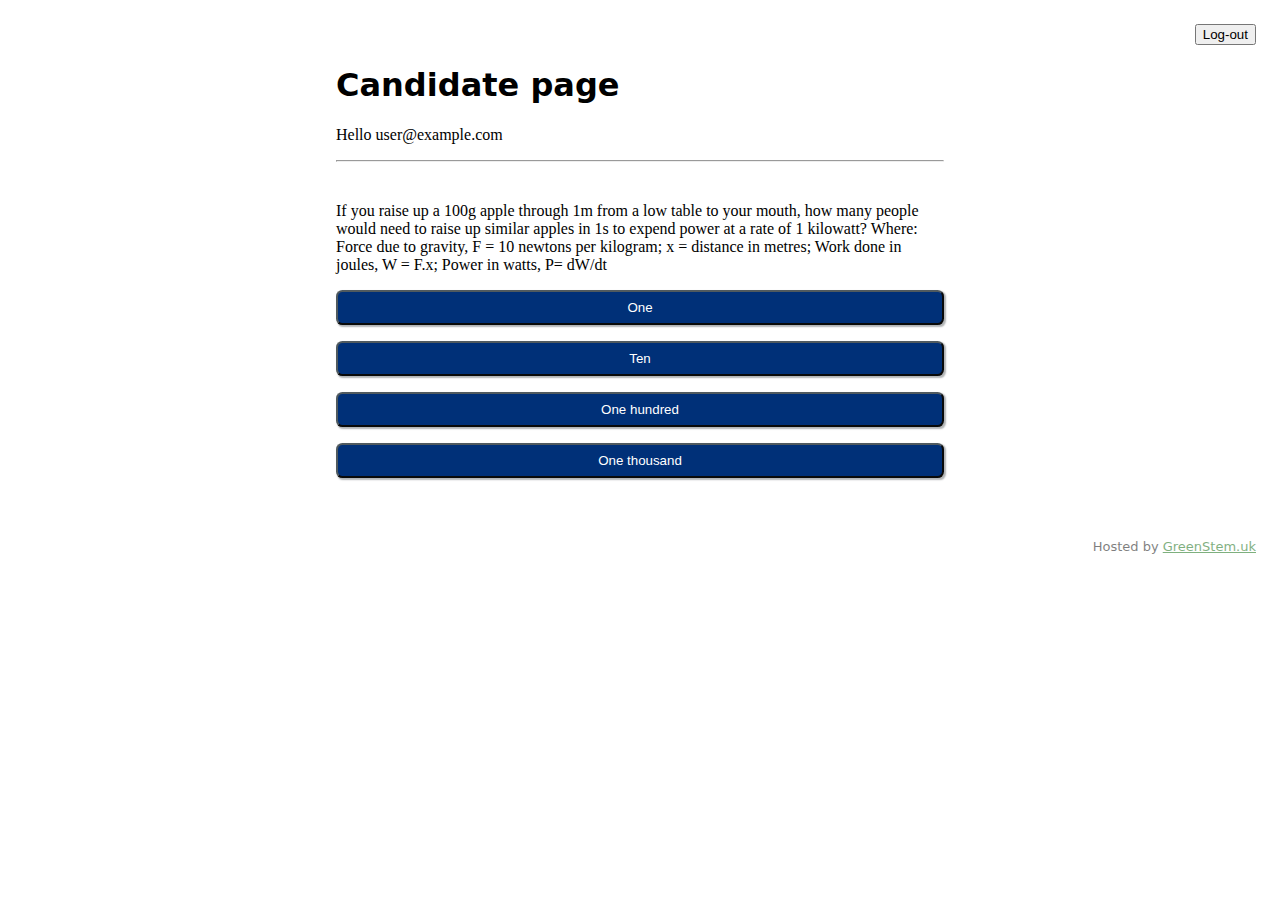
<file: public/2023/index.html>
<!DOCTYPE html>
<html lang="en-GB">

<head>
  <link rel="stylesheet" href="./style2023-06-01.css" />

  <meta http-equiv="content-type" content="text/html; charset=UTF-8" />
  <link rel="icon" type="image/svg+xml" href="./favicon.svg" />
  <meta name="viewport" content="width=device-width, initial-scale=1.0" />
  <title>Candidate page</title>
</head>

<body>
  <header>
    <button>Log-out</button>
  </header>

  <main>
    <h1>Candidate page</h1>
    <div id="prelim">
      <p>Hello user@example.com</p>
    </div>
    <hr />

    <div id="crux">
      <div>
        <p>
          If you raise up a 100g apple through 1m from a low table to your
          mouth, how many people would need to raise up similar apples in 1s
          to expend power at a rate of 1 kilowatt? Where: Force due to
          gravity, F = 10 newtons per kilogram; x = distance in metres; Work
          done in joules, W = F.x; Power in watts, P= dW/dt
        </p>
      </div>
      <div class="choices">
        <p>
          <button type="button" data-candidate-answer="a1" data-workflow-id="workflow101"
            data-worksheet-id="worksheet002">
            One
          </button>
        </p>
        <p>
          <button type="button" data-candidate-answer="a2" data-workflow-id="workflow101"
            data-worksheet-id="worksheet002">
            Ten
          </button>
        </p>
        <p>
          <button type="button" data-candidate-answer="a3" data-workflow-id="workflow101"
            data-worksheet-id="worksheet002">
            One hundred
          </button>
        </p>
        <p>
          <button type="button" data-candidate-answer="a4" data-workflow-id="workflow101"
            data-worksheet-id="worksheet002">
            One thousand
          </button>
        </p>
      </div>
    </div>
  </main>

  <footer>
    <p>Hosted by <a href="/">GreenStem.uk</a></p>
  </footer>

  <noscript>Please enable JavaScript before viewing this page.</noscript>
</body>

</html>
</file>
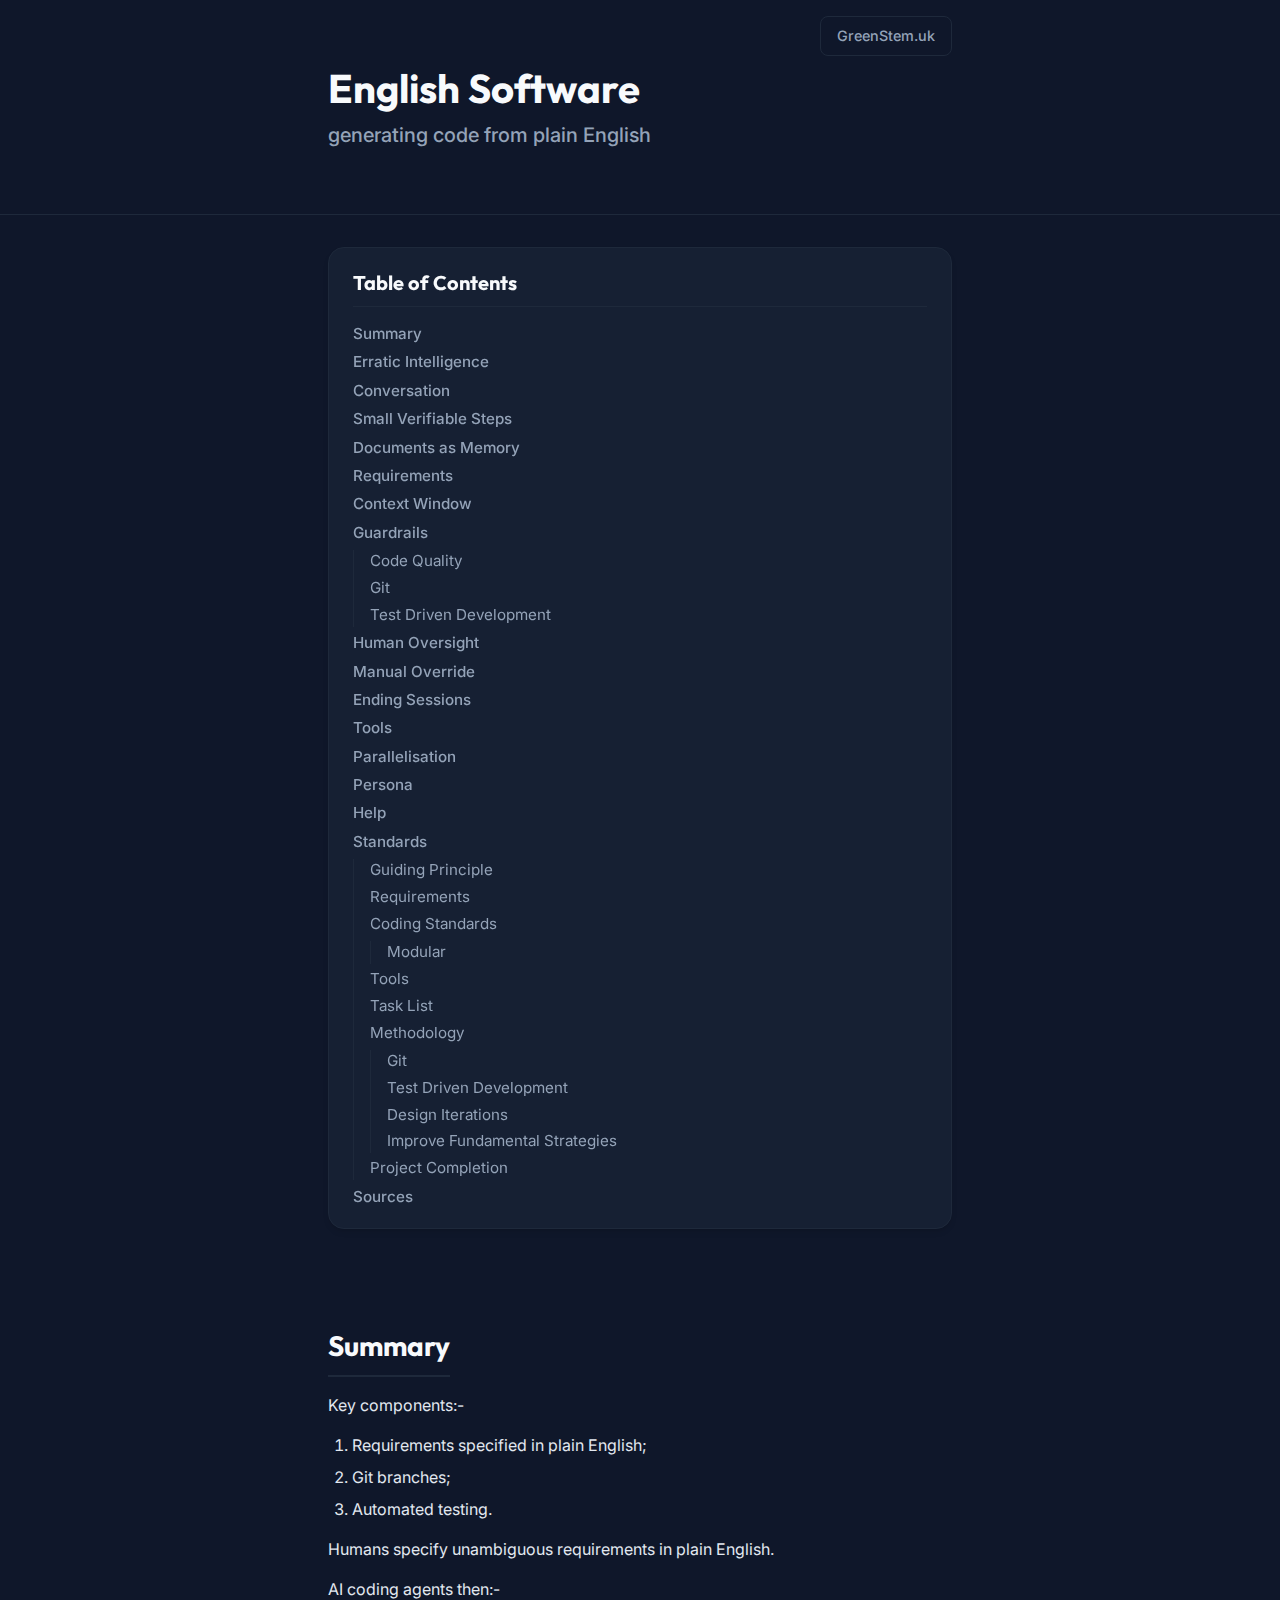
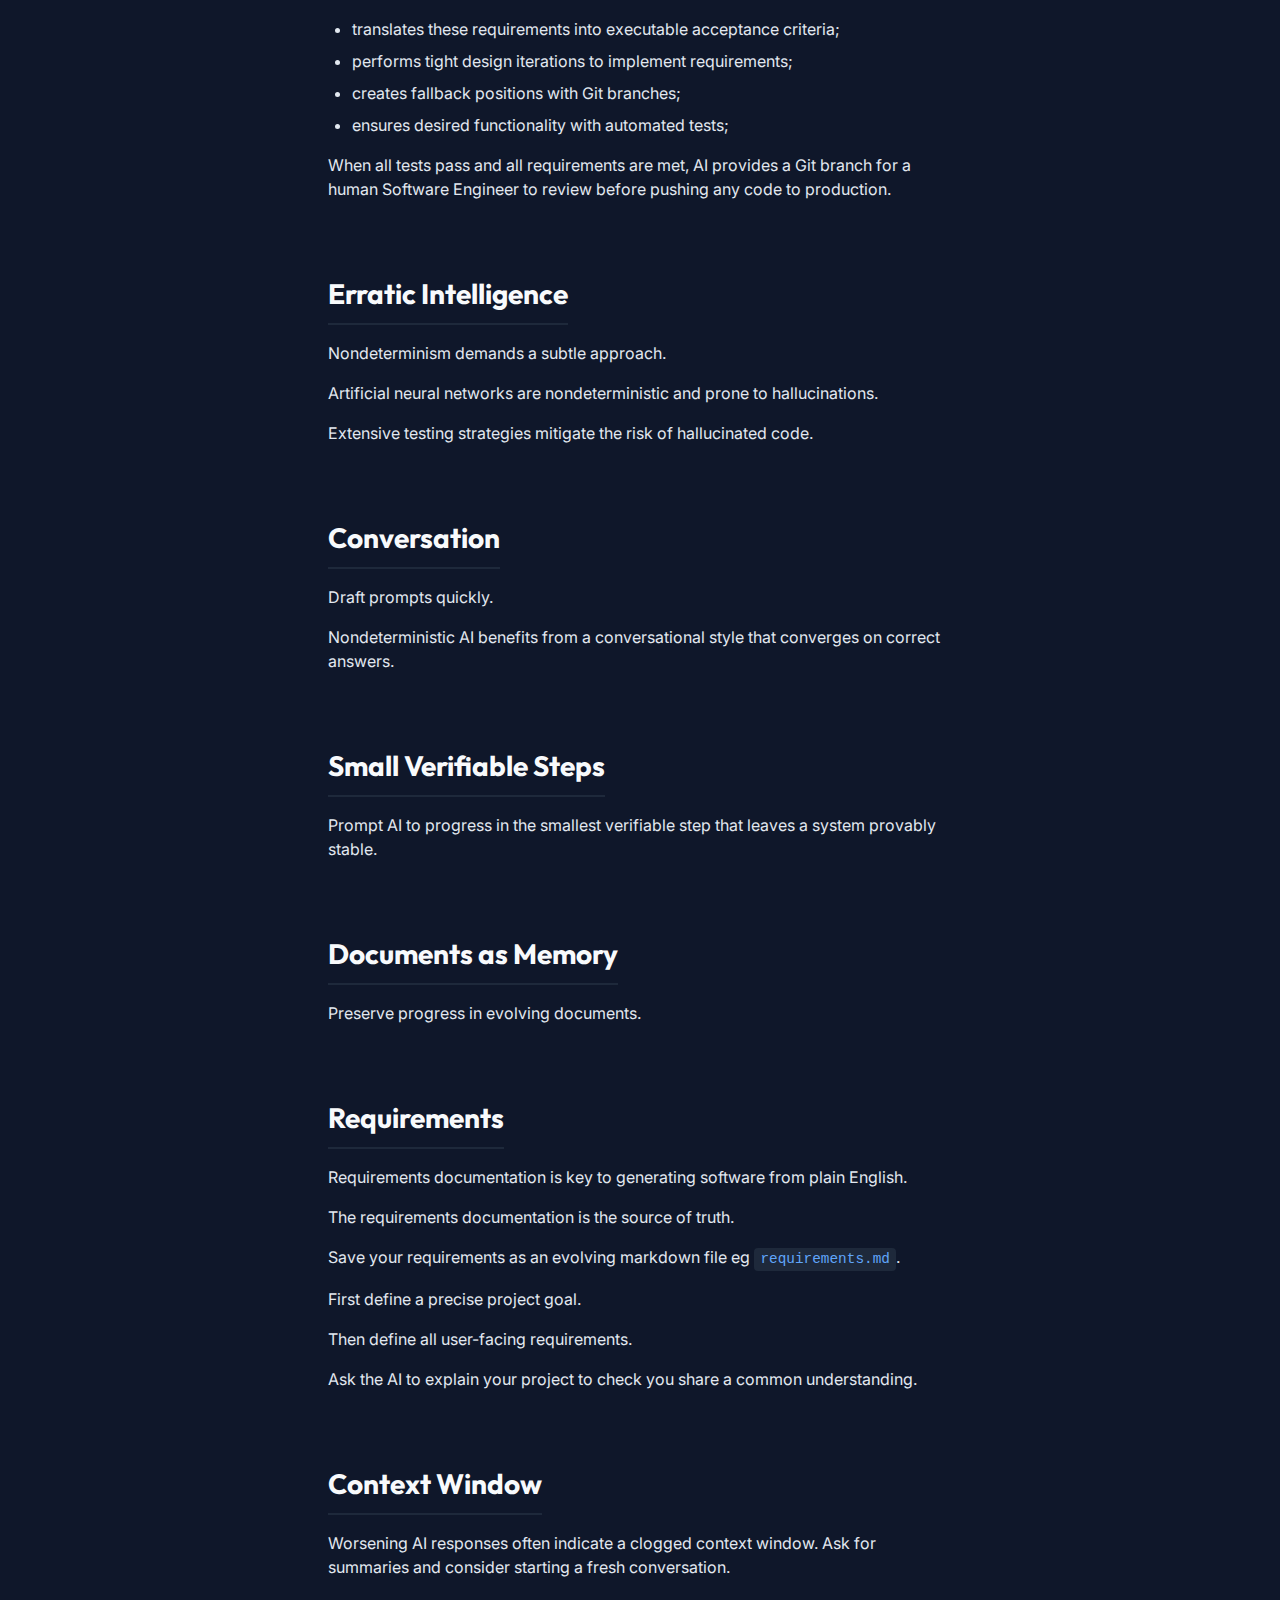
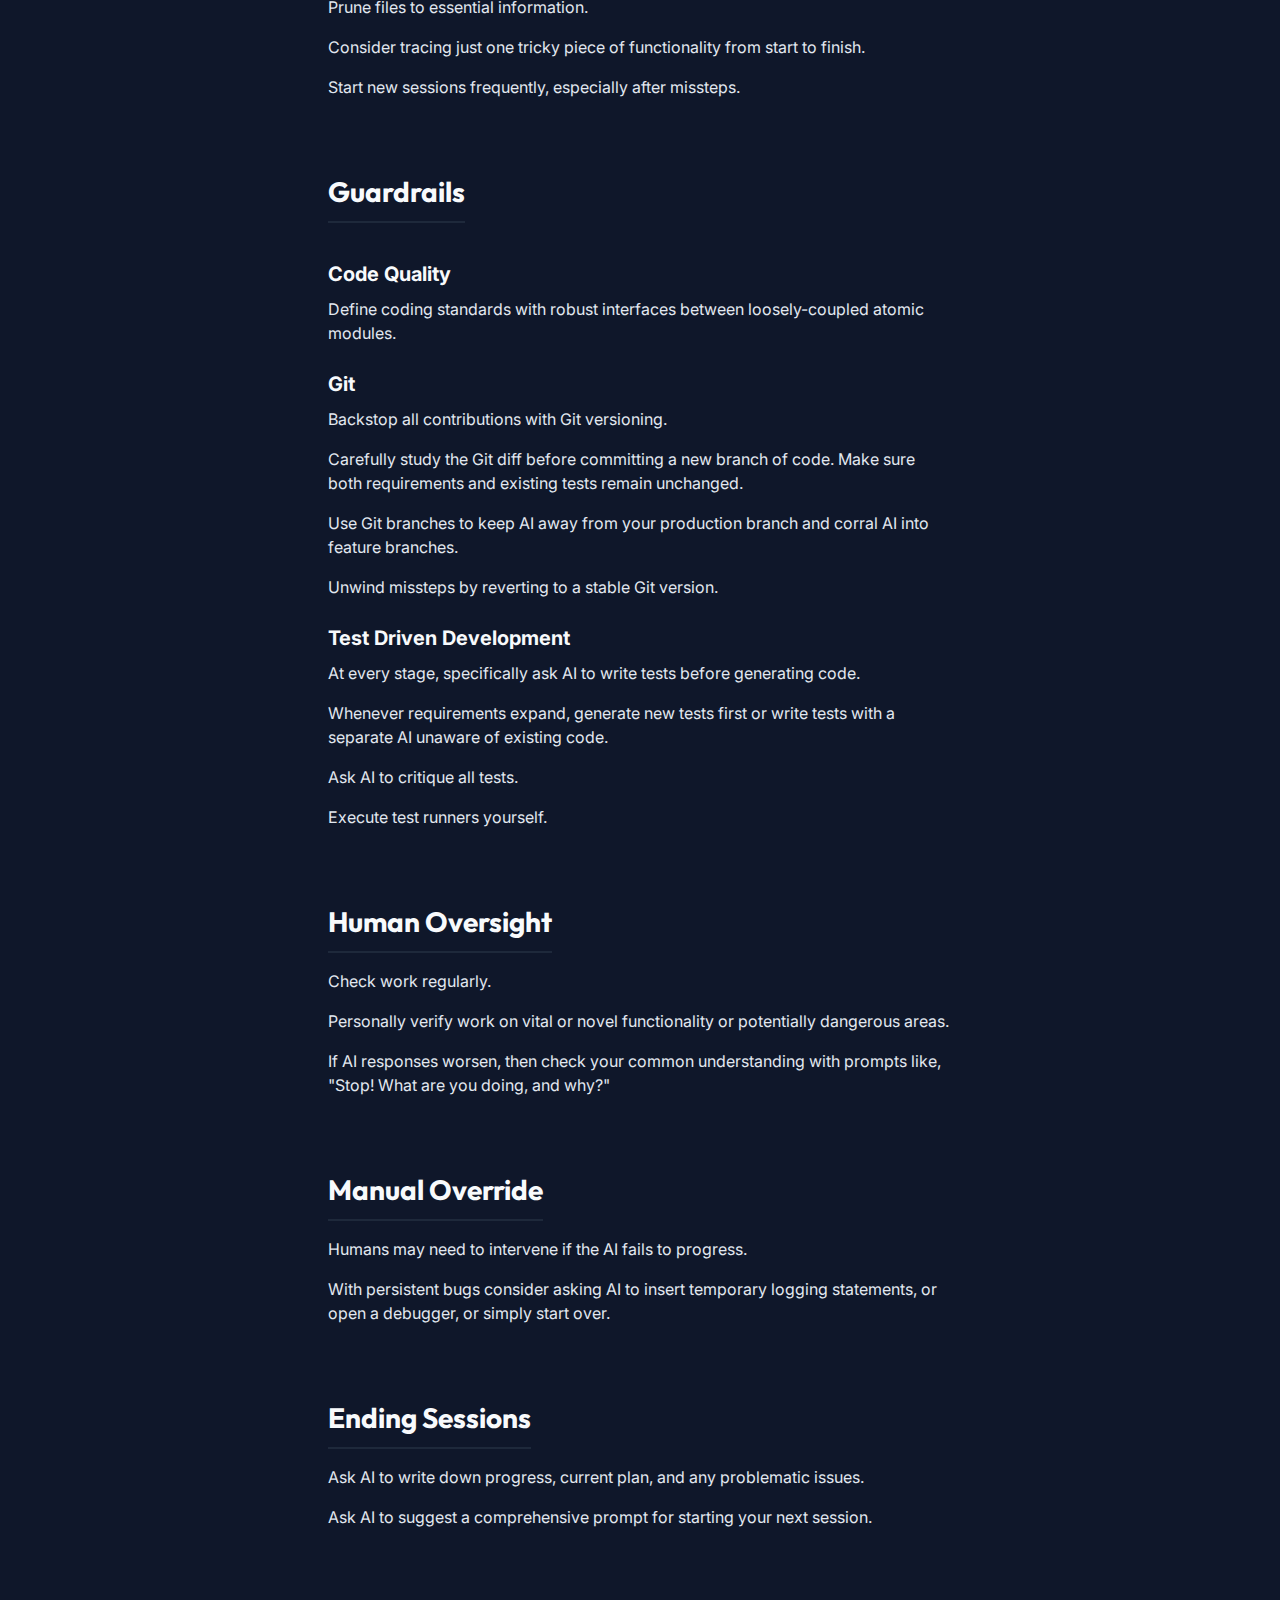
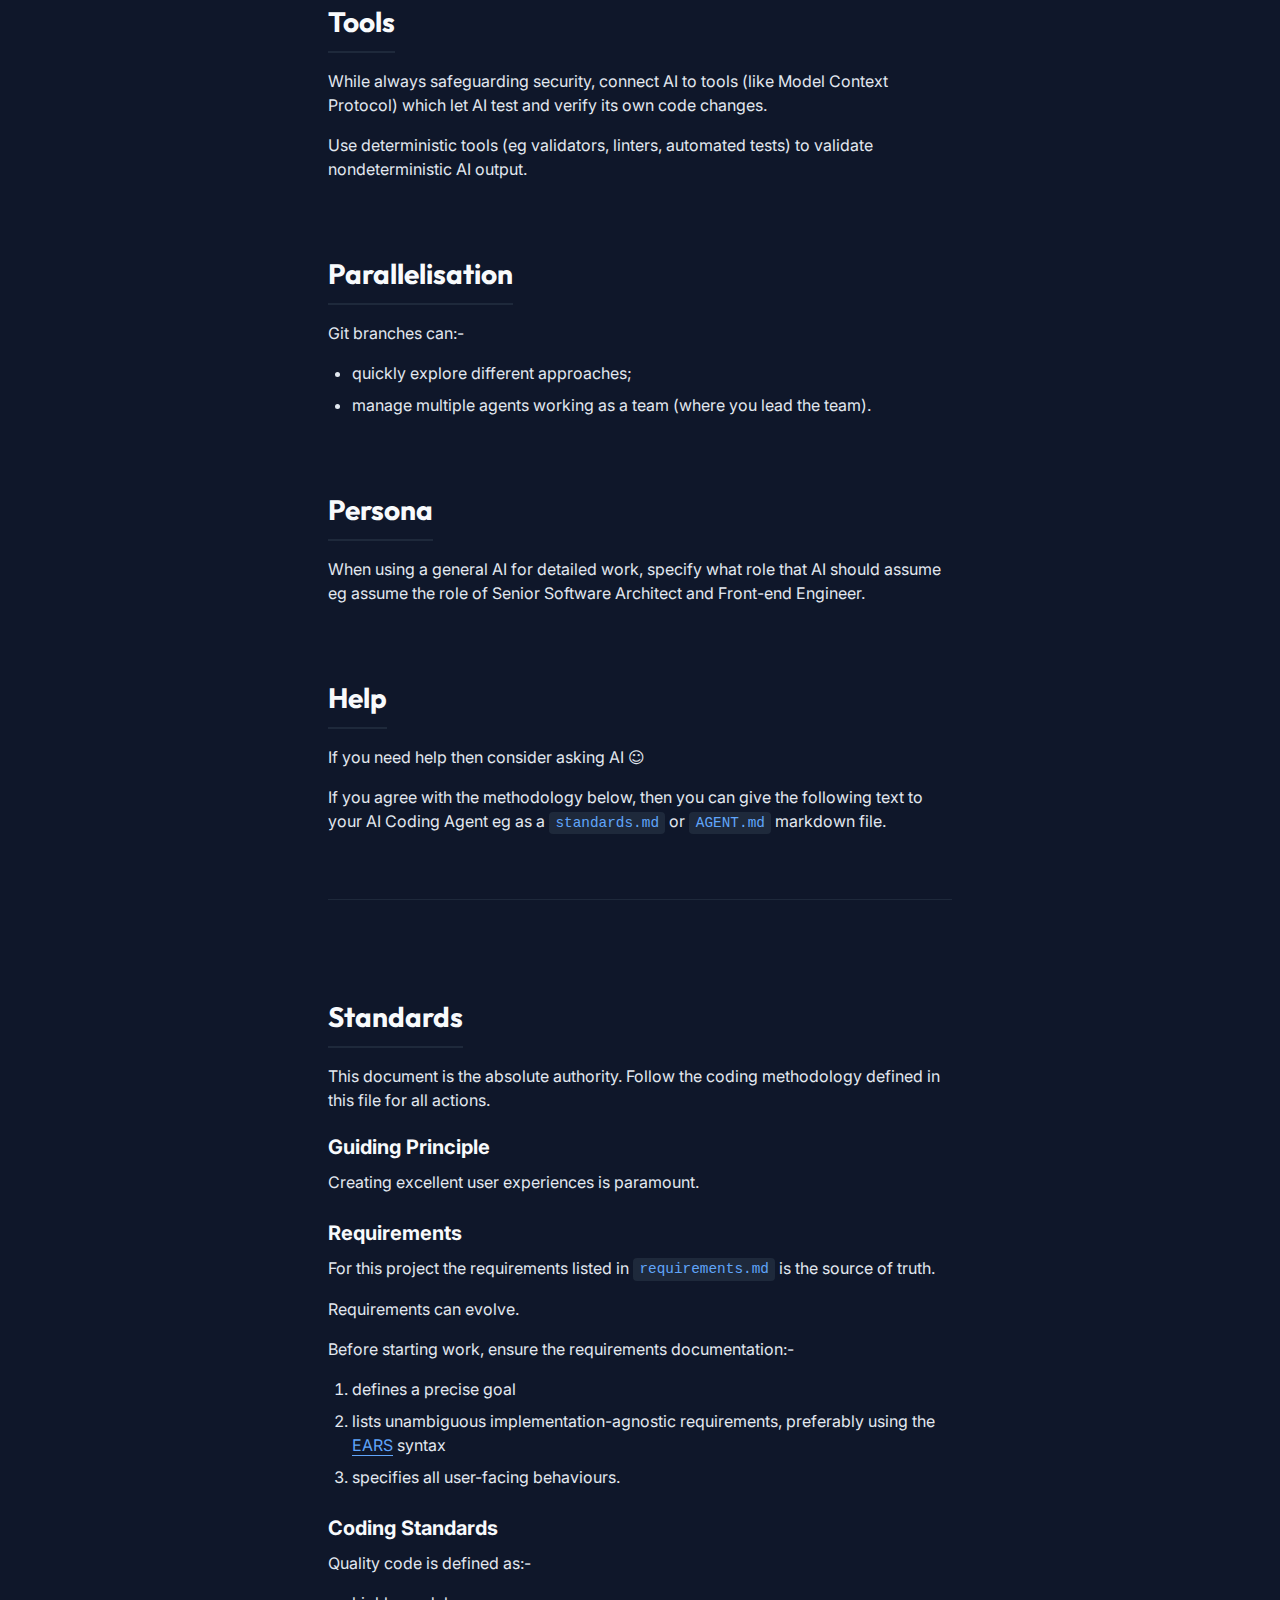
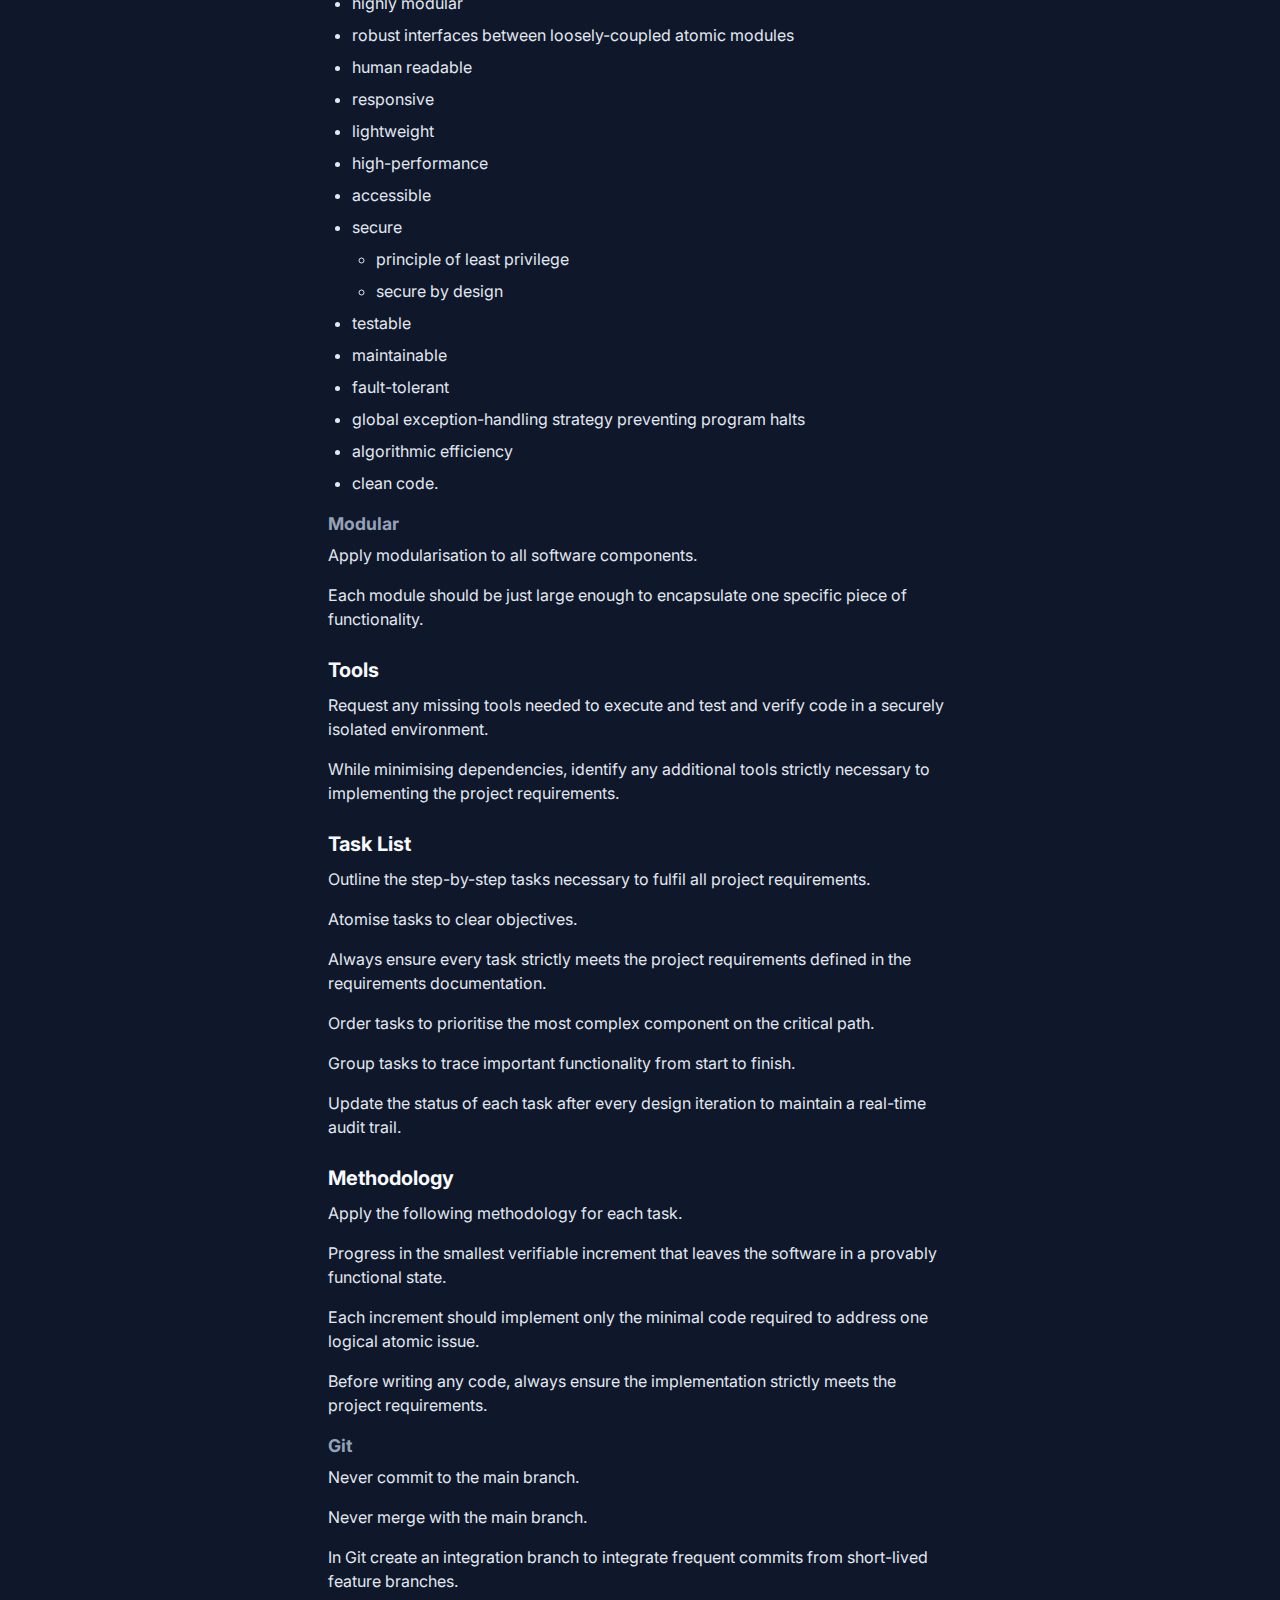
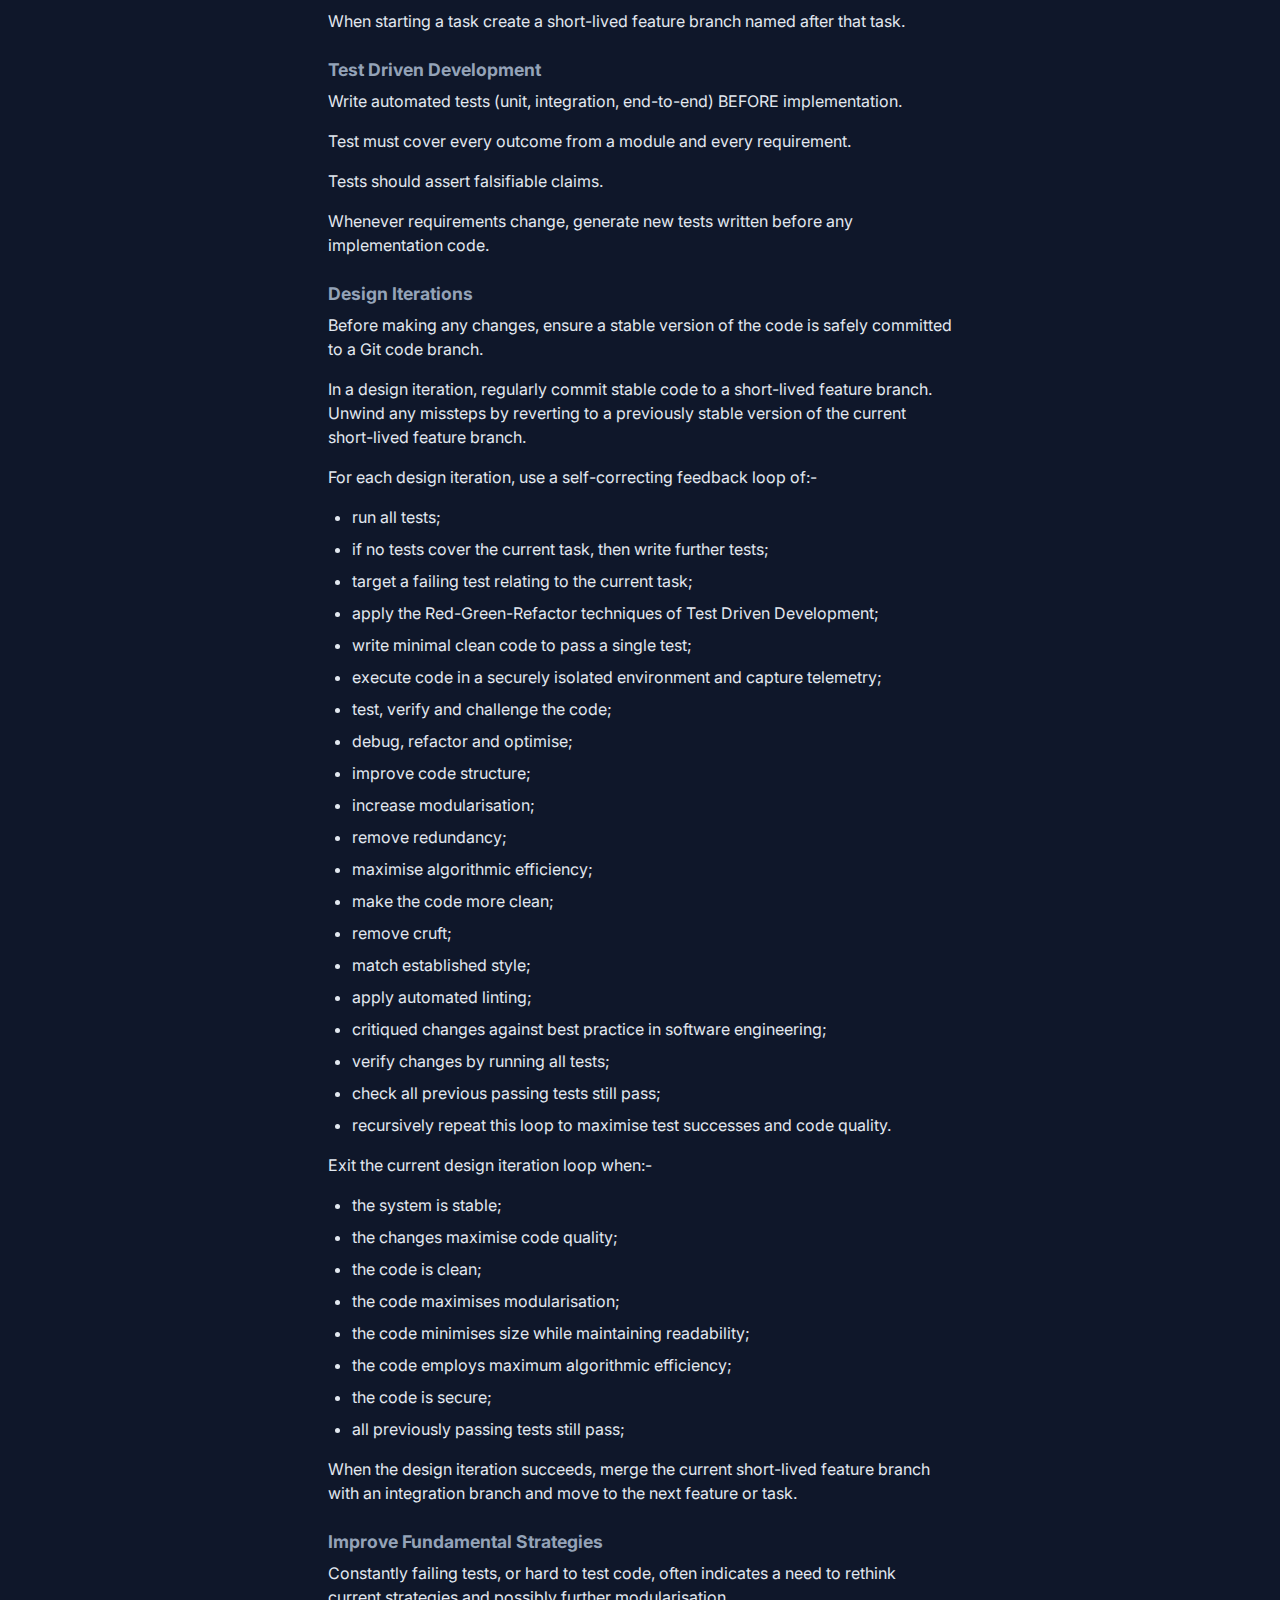
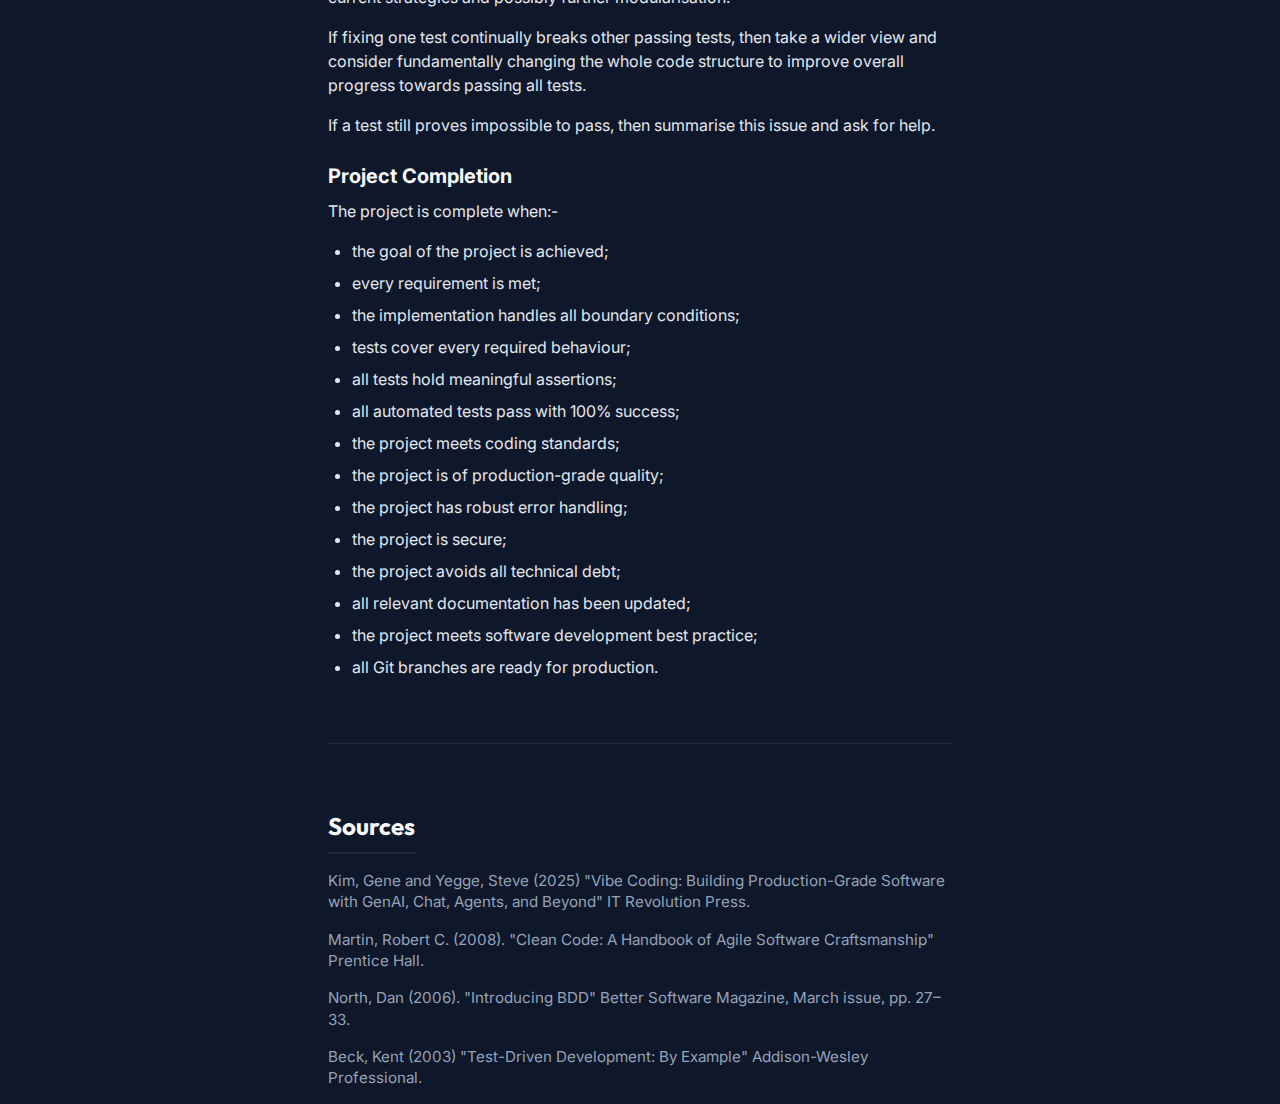
<file: public/english-software/index.html>
<!DOCTYPE html>
<html lang="en">

<head>
    <meta charset="UTF-8">
    <meta name="viewport" content="width=device-width, initial-scale=1.0">
    <title>English Software - generating code from plain English</title>
    <meta name="description"
        content="A guide to generating production-grade software from plain English requirements using AI coding agents and best practices.">
    <link rel="stylesheet" href="style.css">
    <link rel="preconnect" href="https://fonts.googleapis.com">
    <link rel="preconnect" href="https://fonts.gstatic.com" crossorigin>
    <link
        href="https://fonts.googleapis.com/css2?family=Inter:wght@400;500;700&family=Outfit:wght@500;700&display=swap"
        rel="stylesheet">
</head>

<body>
    <nav class="top-nav">
        <div class="container">
            <a href="https://www.greenstem.uk/" class="home-link">GreenStem.uk</a>
        </div>
    </nav>
    <header>
        <div class="container">
            <h1>English Software</h1>
            <p class="subtitle">generating code from plain English</p>
        </div>
    </header>

    <main class="container">
        <nav class="toc" aria-labelledby="toc-heading">
            <h2 id="toc-heading">Table of Contents</h2>
            <ul>
                <li><a href="#summary">Summary</a></li>
                <li><a href="#erratic-intelligence">Erratic Intelligence</a></li>
                <li><a href="#conversation">Conversation</a></li>
                <li><a href="#small-verifiable-steps">Small Verifiable Steps</a></li>
                <li><a href="#documents-as-memory">Documents as Memory</a></li>
                <li><a href="#requirements">Requirements</a></li>
                <li><a href="#context-window">Context Window</a></li>
                <li>
                    <a href="#guardrails">Guardrails</a>
                    <ul>
                        <li><a href="#code-quality">Code Quality</a></li>
                        <li><a href="#git-guardrail">Git</a></li>
                        <li><a href="#tdd-guardrail">Test Driven Development</a></li>
                    </ul>
                </li>
                <li><a href="#human-oversight">Human Oversight</a></li>
                <li><a href="#manual-override">Manual Override</a></li>
                <li><a href="#ending-sessions">Ending Sessions</a></li>
                <li><a href="#tools">Tools</a></li>
                <li><a href="#parallelisation">Parallelisation</a></li>
                <li><a href="#persona">Persona</a></li>
                <li><a href="#help">Help</a></li>
                <li>
                    <a href="#standards">Standards</a>
                    <ul>
                        <li><a href="#guiding-principle">Guiding Principle</a></li>
                        <li><a href="#standards-requirements">Requirements</a></li>
                        <li>
                            <a href="#coding-standards">Coding Standards</a>
                            <ul>
                                <li><a href="#modular">Modular</a></li>
                            </ul>
                        </li>
                        <li><a href="#standards-tools">Tools</a></li>
                        <li><a href="#task-list">Task List</a></li>
                        <li>
                            <a href="#methodology">Methodology</a>
                            <ul>
                                <li><a href="#methodology-git">Git</a></li>
                                <li><a href="#methodology-tdd">Test Driven Development</a></li>
                                <li>
                                    <a href="#design-iterations">Design Iterations</a>
                                </li>
                                <li><a href="#fundamental-strategies">Improve Fundamental
                                        Strategies</a></li>
                            </ul>
                        </li>
                        <li><a href="#project-completion">Project Completion</a></li>
                    </ul>
                </li>
                <li><a href="#sources">Sources</a></li>
            </ul>
        </nav>

        <article id="summary">
            <h2>Summary</h2>
            <p>Key components:-</p>
            <ol>
                <li>Requirements specified in plain English;</li>
                <li>Git branches;</li>
                <li>Automated testing.</li>
            </ol>
            <p>Humans specify unambiguous requirements in plain English.</p>
            <p>AI coding agents then:-</p>
            <ul>
                <li>translates these requirements into executable acceptance criteria;</li>
                <li>performs tight design iterations to implement requirements;</li>
                <li>creates fallback positions with Git branches;</li>
                <li>ensures desired functionality with automated tests;</li>
            </ul>
            <p>When all tests pass and all requirements are met, AI provides a Git branch
                for a human Software
                Engineer to review before pushing any code to production.</p>
        </article>

        <article id="erratic-intelligence">
            <h2>Erratic Intelligence</h2>
            <p>Nondeterminism demands a subtle approach.</p>
            <p>Artificial neural networks are nondeterministic and prone to hallucinations.</p>
            <p>Extensive testing strategies mitigate the risk of hallucinated code.</p>
        </article>

        <article id="conversation">
            <h2>Conversation</h2>
            <p>Draft prompts quickly.</p>
            <p>Nondeterministic AI benefits from a conversational style that converges on
                correct answers.</p>
        </article>

        <article id="small-verifiable-steps">
            <h2>Small Verifiable Steps</h2>
            <p>Prompt AI to progress in the smallest verifiable step that leaves a system
                provably stable.</p>
        </article>

        <article id="documents-as-memory">
            <h2>Documents as Memory</h2>
            <p>Preserve progress in evolving documents.</p>
        </article>

        <article id="requirements">
            <h2>Requirements</h2>
            <p>Requirements documentation is key to generating software from plain English.</p>
            <p>The requirements documentation is the source of truth.</p>
            <p>Save your requirements as an evolving markdown file eg
                <code>requirements.md</code>.
            </p>
            <p>First define a precise project goal.</p>
            <p>Then define all user-facing requirements.</p>
            <p>Ask the AI to explain your project to check you share a common understanding.
            </p>
        </article>

        <article id="context-window">
            <h2>Context Window</h2>
            <p>Worsening AI responses often indicate a clogged context window. Ask for
                summaries and consider starting a fresh conversation.</p>
            <p>Prune files to essential information.</p>
            <p>Consider tracing just one tricky piece of functionality from start to finish.
            </p>
            <p>Start new sessions frequently, especially after missteps.</p>
        </article>

        <article id="guardrails">
            <h2>Guardrails</h2>
            <section id="code-quality">
                <h3>Code Quality</h3>
                <p>Define coding standards with robust interfaces between loosely-coupled
                    atomic modules.</p>
            </section>

            <section id="git-guardrail">
                <h3>Git</h3>
                <p>Backstop all contributions with Git versioning.</p>
                <p>Carefully study the Git diff before committing a new branch of code. Make
                    sure both requirements and existing tests remain unchanged.</p>
                <p>Use Git branches to keep AI away from your production branch and corral AI
                    into feature branches.</p>
                <p>Unwind missteps by reverting to a stable Git version.</p>
            </section>

            <section id="tdd-guardrail">
                <h3>Test Driven Development</h3>
                <p>At every stage, specifically ask AI to write tests before generating code.
                </p>
                <p>Whenever requirements expand, generate new tests first or write tests with a
                    separate AI unaware of existing code.</p>
                <p>Ask AI to critique all tests.</p>
                <p>Execute test runners yourself.</p>
            </section>
        </article>

        <article id="human-oversight">
            <h2>Human Oversight</h2>
            <p>Check work regularly.</p>
            <p>Personally verify work on vital or novel functionality or potentially dangerous
                areas.</p>
            <p>If AI responses worsen, then check your common understanding with prompts like,
                "Stop! What are you
                doing, and why?"</p>
        </article>

        <article id="manual-override">
            <h2>Manual Override</h2>
            <p>Humans may need to intervene if the AI fails to progress.</p>
            <p>With persistent bugs consider asking AI to insert temporary logging statements,
                or open a debugger, or
                simply start over.</p>
        </article>

        <article id="ending-sessions">
            <h2>Ending Sessions</h2>
            <p>Ask AI to write down progress, current plan, and any problematic issues.</p>
            <p>Ask AI to suggest a comprehensive prompt for starting your next session.</p>
        </article>

        <article id="tools">
            <h2>Tools</h2>
            <p>While always safeguarding security, connect AI to tools (like Model Context
                Protocol) which let AI test
                and verify its own code changes.</p>
            <p>Use deterministic tools (eg validators, linters, automated tests) to validate
                nondeterministic AI output.
            </p>
        </article>

        <article id="parallelisation">
            <h2>Parallelisation</h2>
            <p>Git branches can:-</p>
            <ul>
                <li>quickly explore different approaches;</li>
                <li>manage multiple agents working as a team (where you lead the team).</li>
            </ul>
        </article>

        <article id="persona">
            <h2>Persona</h2>
            <p>When using a general AI for detailed work, specify what role that AI should
                assume eg assume the role of
                Senior Software Architect and Front-end Engineer.</p>
        </article>

        <article id="help">
            <h2>Help</h2>
            <p>If you need help then consider asking AI ☺</p>
            <p>If you agree with the methodology below, then you can give the following text to
                your AI Coding Agent eg
                as a <code>standards.md</code> or <code>AGENT.md</code> markdown file.</p>
        </article>

        <hr>

        <article id="standards">
            <h2>Standards</h2>
            <p>This document is the absolute authority. Follow the coding methodology defined
                in this file for all
                actions.</p>

            <section id="guiding-principle">
                <h3>Guiding Principle</h3>
                <p>Creating excellent user experiences is paramount.</p>
            </section>

            <section id="standards-requirements">
                <h3>Requirements</h3>
                <p>For this project the requirements listed in <code>requirements.md</code> is
                    the source of truth.</p>
                <p>Requirements can evolve.</p>
                <p>Before starting work, ensure the requirements documentation:-</p>
                <ol>
                    <li>defines a precise goal</li>
                    <li>lists unambiguous implementation-agnostic requirements, preferably
                        using the <a href="https://alistairmavin.com/ears/">EARS</a> syntax
                    </li>
                    <li>specifies all user-facing behaviours.</li>
                </ol>
            </section>

            <section id="coding-standards">
                <h3>Coding Standards</h3>
                <p>Quality code is defined as:-</p>
                <ul>
                    <li>highly modular</li>
                    <li>robust interfaces between loosely-coupled atomic modules</li>
                    <li>human readable</li>
                    <li>responsive</li>
                    <li>lightweight</li>
                    <li>high-performance</li>
                    <li>accessible</li>
                    <li>secure
                        <ul>
                            <li>principle of least privilege</li>
                            <li>secure by design</li>
                        </ul>
                    </li>
                    <li>testable</li>
                    <li>maintainable</li>
                    <li>fault-tolerant</li>
                    <li>global exception-handling strategy preventing program halts</li>
                    <li>algorithmic efficiency</li>
                    <li>clean code.</li>
                </ul>

                <section id="modular">
                    <h4>Modular</h4>
                    <p>Apply modularisation to all software components.</p>
                    <p>Each module should be just large enough to encapsulate one specific
                        piece of functionality.</p>
                </section>
            </section>

            <section id="standards-tools">
                <h3>Tools</h3>
                <p>Request any missing tools needed to execute and test and verify code in a
                    securely isolated
                    environment.</p>
                <p>While minimising dependencies, identify any additional tools strictly
                    necessary to implementing the
                    project requirements.</p>
            </section>

            <section id="task-list">
                <h3>Task List</h3>
                <p>Outline the step-by-step tasks necessary to fulfil all project requirements.
                </p>
                <p>Atomise tasks to clear objectives.</p>
                <p>Always ensure every task strictly meets the project requirements defined in
                    the requirements
                    documentation.</p>
                <p>Order tasks to prioritise the most complex component on the critical path.
                </p>
                <p>Group tasks to trace important functionality from start to finish.</p>
                <p>Update the status of each task after every design iteration to maintain a
                    real-time audit trail.</p>
            </section>

            <section id="methodology">
                <h3>Methodology</h3>
                <p>Apply the following methodology for each task.</p>
                <p>Progress in the smallest verifiable increment that leaves the software in a
                    provably functional
                    state.</p>
                <p>Each increment should implement only the minimal code required to address
                    one logical atomic issue.
                </p>
                <p>Before writing any code, always ensure the implementation strictly meets the
                    project requirements.
                </p>

                <section id="methodology-git">
                    <h4>Git</h4>
                    <p>Never commit to the main branch.</p>
                    <p>Never merge with the main branch.</p>
                    <p>In Git create an integration branch to integrate frequent commits from
                        short-lived feature branches.</p>
                    <p>When starting a task create a short-lived feature branch named after
                        that task.</p>
                </section>

                <section id="methodology-tdd">
                    <h4>Test Driven Development</h4>
                    <p>Write automated tests (unit, integration, end-to-end) BEFORE
                        implementation.</p>
                    <p>Test must cover every outcome from a module and every requirement.</p>
                    <p>Tests should assert falsifiable claims.</p>
                    <p>Whenever requirements change, generate new tests written before any
                        implementation code.</p>
                </section>

                <section id="design-iterations">
                    <h4>Design Iterations</h4>
                    <p>Before making any changes, ensure a stable version of the code is safely
                        committed to a Git code
                        branch.</p>
                    <p>In a design iteration, regularly commit stable code to a short-lived
                        feature branch. Unwind any missteps by reverting to a previously stable
                        version of the current short-lived feature branch.
                    </p>
                    <p>For each design iteration, use a self-correcting feedback loop of:-</p>
                    <ul>
                        <li>run all tests;</li>
                        <li>if no tests cover the current task, then write further tests;</li>
                        <li>target a failing test relating to the current task;</li>
                        <li>apply the Red-Green-Refactor techniques of Test Driven Development;
                        </li>
                        <li>write minimal clean code to pass a single test;</li>
                        <li>execute code in a securely isolated environment and capture
                            telemetry;</li>
                        <li>test, verify and challenge the code;</li>
                        <li>debug, refactor and optimise;</li>
                        <li>improve code structure;</li>
                        <li>increase modularisation;</li>
                        <li>remove redundancy;</li>
                        <li>maximise algorithmic efficiency;</li>
                        <li>make the code more clean;</li>
                        <li>remove cruft;</li>
                        <li>match established style;</li>
                        <li>apply automated linting;</li>
                        <li>critiqued changes against best practice in software engineering;
                        </li>
                        <li>verify changes by running all tests;</li>
                        <li>check all previous passing tests still pass;</li>
                        <li>recursively repeat this loop to maximise test successes and code
                            quality.</li>
                    </ul>

                    <p>Exit the current design iteration loop when:-</p>
                    <ul>
                        <li>the system is stable;</li>
                        <li>the changes maximise code quality;</li>
                        <li>the code is clean;</li>
                        <li>the code maximises modularisation;</li>
                        <li>the code minimises size while maintaining readability;</li>
                        <li>the code employs maximum algorithmic efficiency;</li>
                        <li>the code is secure;</li>
                        <li>all previously passing tests still pass;</li>
                    </ul>
                    <p>When the design iteration succeeds, merge the current short-lived
                        feature branch with an integration branch and move to the next feature
                        or task.</p>
                </section>

                <section id="fundamental-strategies">
                    <h4>Improve Fundamental Strategies</h4>
                    <p>Constantly failing tests, or hard to test code, often indicates a need
                        to rethink current
                        strategies
                        and possibly further modularisation.</p>
                    <p>If fixing one test continually breaks other passing tests, then take a
                        wider view and consider
                        fundamentally changing the whole code structure to improve overall
                        progress towards passing all
                        tests.</p>
                    <p>If a test still proves impossible to pass, then summarise this issue and
                        ask for help.</p>
                </section>
            </section>

            <section id="project-completion">
                <h3>Project Completion</h3>
                <p>The project is complete when:-</p>
                <ul>
                    <li>the goal of the project is achieved;</li>
                    <li>every requirement is met;</li>
                    <li>the implementation handles all boundary conditions;</li>
                    <li>tests cover every required behaviour;</li>
                    <li>all tests hold meaningful assertions;</li>
                    <li>all automated tests pass with 100% success;</li>
                    <li>the project meets coding standards;</li>
                    <li>the project is of production-grade quality;</li>
                    <li>the project has robust error handling;</li>
                    <li>the project is secure;</li>
                    <li>the project avoids all technical debt;</li>
                    <li>all relevant documentation has been updated;</li>
                    <li>the project meets software development best practice;</li>
                    <li>all Git branches are ready for production.</li>
                </ul>
            </section>
        </article>

        <footer id="sources">
            <div class="sources-list">
                <h2>Sources</h2>
                <p>Kim, Gene and Yegge, Steve (2025) "Vibe Coding: Building Production-Grade
                    Software with GenAI, Chat,
                    Agents, and Beyond" IT Revolution Press.</p>
                <p>Martin, Robert C. (2008). "Clean Code: A Handbook of Agile Software
                    Craftsmanship" Prentice Hall.</p>
                <p>North, Dan (2006). "Introducing BDD" Better Software Magazine, March issue,
                    pp. 27–33.</p>
                <p>Beck, Kent (2003) "Test-Driven Development: By Example" Addison-Wesley
                    Professional.</p>
            </div>
        </footer>
    </main>
</body>

</html>
</file>
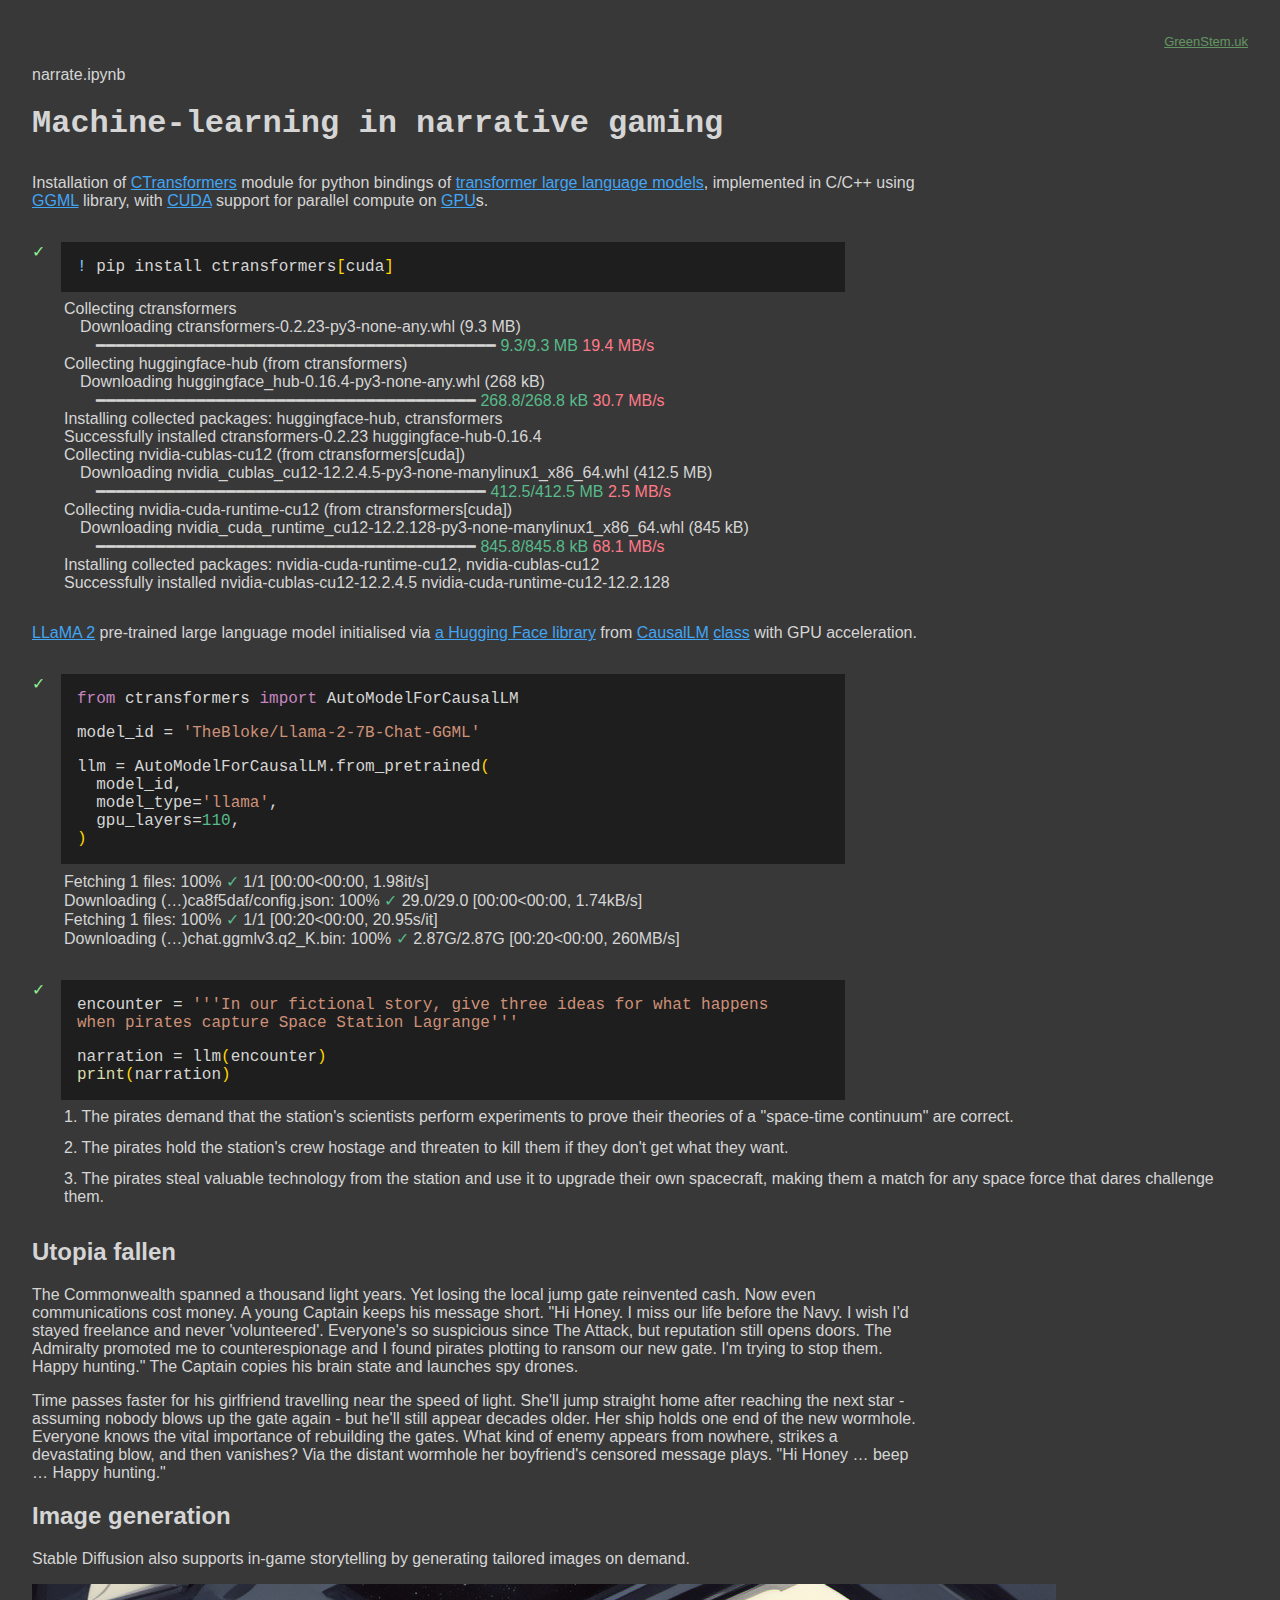
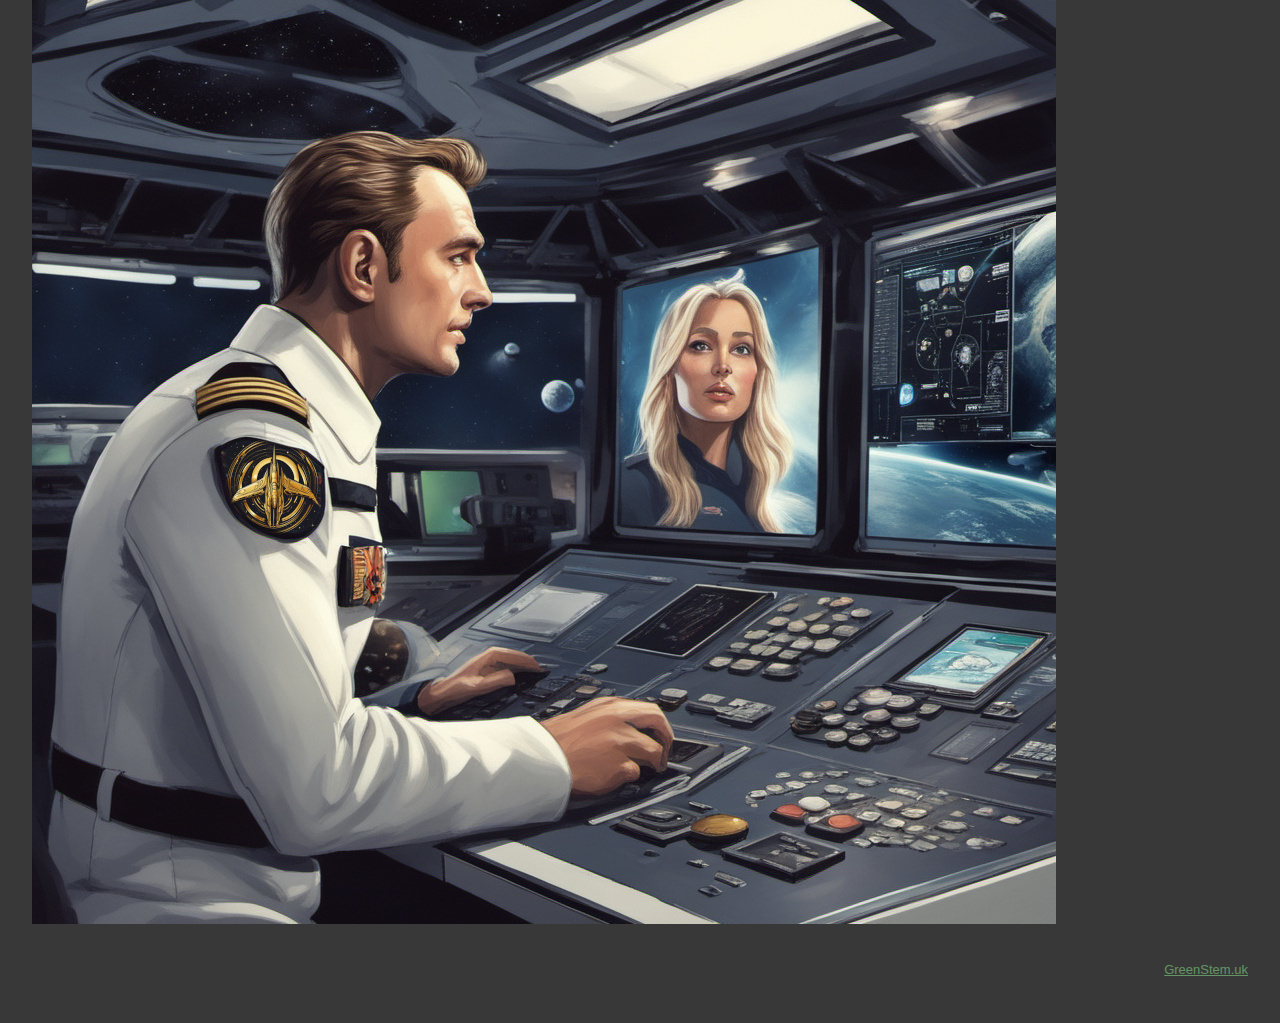
<file: public/machine-learning/index.html>
<!DOCTYPE html>
<html lang="en">
<meta charset="UTF-8" />
<meta name="viewport" content="width=device-width, initial-scale=1.0" />
<link rel="icon" href="/favicon.svg" type="image/svg+xml" />
<link rel="stylesheet" href="jupyter-notebook.css" />
<title>Machine-learning narration</title>

<body>
  <header><a href="https://greenstem.uk/">GreenStem.uk</a></header>
  <p>narrate.ipynb</p>
  <main>
    <h1>Machine-learning in narrative gaming</h1>
    <div class="notes">
      <p>
        Installation of
        <a href="https://github.com/marella/ctransformers" target="_blank" rel="nofollow"
          aria-label="CTransformers Link will open in a new tab">CTransformers</a>
        module for python bindings of
        <a href="https://en.wikipedia.org/wiki/Transformer_%28machine_learning_model%29"
          target="_blank" rel="nofollow"
          aria-label="transformer large language models Link will open in a new tab">transformer
          large language models</a>, implemented in C/C++ using
        <a href="https://github.com/ggerganov/ggml" target="_blank" rel="nofollow"
          aria-label="GGML Link will open in a new tab">GGML</a>
        library, with
        <a href="https://en.wikipedia.org/wiki/CUDA" target="_blank" rel="nofollow"
          aria-label="CUDA Link will open in a new tab">CUDA</a>
        support for parallel compute on
        <a href="https://en.wikipedia.org/wiki/Graphics_processing_unit" target="_blank"
          rel="nofollow" aria-label="GPU Link will open in a new tab">GPU</a>s.
      </p>
    </div>
    <div class="code-cell">
      <div class="green-tick">✓</div>
      <div class="code-snippet">
        <p>
          <span class="bang">!</span>&nbsp;pip&nbsp;install&nbsp;ctransformers<span
            class="bracket-highlighting">[</span>cuda<span
            class="bracket-highlighting">]</span>
        </p>
      </div>
    </div>
    <div class="console-output">
      <p>Collecting ctransformers</p>
      <p style="padding-left: 1rem">
        Downloading ctransformers-0.2.23-py3-none-any.whl (9.3 MB)
      </p>
      <p style="padding-left: 2rem">
        ━━━━━━━━━━━━━━━━━━━━━━━━━━━━━━━━━━━━━━━━
        <span class="ansi-green">9.3/9.3 MB</span>
        <span class="ansi-red">19.4 MB/s</span>
      </p>
      <p>Collecting huggingface-hub (from ctransformers)</p>
      <p style="padding-left: 1rem">
        Downloading huggingface_hub-0.16.4-py3-none-any.whl (268 kB)
      </p>
      <p style="padding-left: 2rem">
        ━━━━━━━━━━━━━━━━━━━━━━━━━━━━━━━━━━━━━━
        <span class="ansi-green">268.8/268.8 kB</span>
        <span class="ansi-red">30.7 MB/s</span>
      </p>
      <p>Installing collected packages: huggingface-hub, ctransformers</p>
      <p>
        Successfully installed ctransformers-0.2.23 huggingface-hub-0.16.4
      </p>

      <p>Collecting nvidia-cublas-cu12 (from ctransformers[cuda])</p>
      <p style="padding-left: 1rem">
        Downloading nvidia_cublas_cu12-12.2.4.5-py3-none-manylinux1_x86_64.whl
        (412.5 MB)
      </p>
      <p style="padding-left: 2rem">
        ━━━━━━━━━━━━━━━━━━━━━━━━━━━━━━━━━━━━━━━
        <span class="ansi-green">412.5/412.5 MB</span>
        <span class="ansi-red">2.5 MB/s</span>
      </p>
      <p>Collecting nvidia-cuda-runtime-cu12 (from ctransformers[cuda])</p>

      <p style="padding-left: 1rem">
        Downloading
        nvidia_cuda_runtime_cu12-12.2.128-py3-none-manylinux1_x86_64.whl (845
        kB)
      </p>
      <p style="padding-left: 2rem">
        ━━━━━━━━━━━━━━━━━━━━━━━━━━━━━━━━━━━━━━
        <span class="ansi-green">845.8/845.8 kB</span>
        <span class="ansi-red">68.1 MB/s</span>
      </p>
      <p>
        Installing collected packages: nvidia-cuda-runtime-cu12,
        nvidia-cublas-cu12
      </p>
      <p>
        Successfully installed nvidia-cublas-cu12-12.2.4.5
        nvidia-cuda-runtime-cu12-12.2.128
      </p>
    </div>
    <div class="notes">
      <p>
        <a href="https://en.wikipedia.org/wiki/LLaMA#LLaMA-2" target="_blank" rel="nofollow"
          aria-label="LLaMA 2 Link will open in a new tab">LLaMA 2</a>
        pre-trained large language model initialised via
        <a href="https://huggingface.co/TheBloke/Llama-2-7B-Chat-GGML" target="_blank"
          rel="nofollow" aria-label="a Hugging Face library Link will open in a new tab">a
          Hugging Face library</a>
        from
        <a href="https://arxiv.org/abs/2005.14165" target="_blank" rel="nofollow"
          aria-label="CausalLM Link will open in a new tab">CausalLM</a>
        <a href="https://huggingface.co/transformers/v3.5.1/model_doc/auto.html#automodelforcausallm"
          target="_blank" rel="nofollow"
          aria-label="class Link will open in a new tab">class</a>
        with GPU acceleration.
      </p>
    </div>
    <div class="code-cell">
      <div class="green-tick">✓</div>
      <div class="code-snippet">
        <p>
          <span class="highlight-pink">from</span> ctransformers
          <span class="highlight-pink">import</span> AutoModelForCausalLM
        </p>
        <p>
          model_id =
          <span class="highlight-brown">'TheBloke/Llama-2-7B-Chat-GGML'</span>
        </p>
        <p>
          llm = AutoModelForCausalLM.from_pretrained<span
            class="bracket-highlighting">(</span><br />
          &nbsp;&nbsp;model_id,<br />
          &nbsp;&nbsp;model_type=<span class="highlight-brown">'llama'</span>,<br />
          &nbsp;&nbsp;gpu_layers=<span class="ansi-green">110</span>,<br />
          <span class="bracket-highlighting">)</span>
        </p>
      </div>
    </div>
    <div class="console-output">
      <p>
        Fetching 1 files: 100% <span class="ansi-green">✓</span> 1/1
        [00:00&lt;00:00, 1.98it/s]
      </p>
      <p>
        Downloading (…)ca8f5daf/config.json: 100%
        <span class="ansi-green">✓</span> 29.0/29.0 [00:00&lt;00:00, 1.74kB/s]
      </p>
      <p>
        Fetching 1 files: 100% <span class="ansi-green">✓</span> 1/1
        [00:20&lt;00:00, 20.95s/it]
      </p>
      <p>
        Downloading (…)chat.ggmlv3.q2_K.bin: 100%
        <span class="ansi-green">✓</span> 2.87G/2.87G [00:20&lt;00:00,
        260MB/s]
      </p>
    </div>
    <div class="code-cell">
      <div class="green-tick">✓</div>
      <div class="code-snippet">
        <p>
          encounter =
          <span class="highlight-brown">'''In our fictional story, give three ideas for what
            happens </span><br />
          <span class="highlight-brown">when pirates capture Space Station
            Lagrange'''</span><br />
        </p>
        <p>
          narration = llm<span class="bracket-highlighting">(</span>encounter<span
            class="bracket-highlighting">)</span><br />
          <span class="highlight-yellow">print</span><span
            class="bracket-highlighting">(</span>narration<span
            class="bracket-highlighting">)</span>
        </p>
      </div>
    </div>
    <div class="console-output">
      <p style="margin-bottom: 0.8em">
        1. The pirates demand that the station's scientists perform
        experiments to prove their theories of a "space-time continuum" are
        correct.
      </p>
      <p style="margin-bottom: 0.8em">
        2. The pirates hold the station's crew hostage and threaten to kill
        them if they don't get what they want.
      </p>
      <p style="margin-bottom: 0.8em">
        3. The pirates steal valuable technology from the station and use it
        to upgrade their own spacecraft, making them a match for any space
        force that dares challenge them.
      </p>
    </div>
    <div class="notes">
      <h2>Utopia fallen</h2>
      <p>
        The Commonwealth spanned a thousand light years. Yet losing the local
        jump gate reinvented cash. Now even communications cost money. A young
        Captain keeps his message short. "Hi Honey. I miss our life before the
        Navy. I wish I'd stayed freelance and never 'volunteered'. Everyone's
        so suspicious since The Attack, but reputation still opens doors. The
        Admiralty promoted me to counterespionage and I found pirates plotting
        to ransom our new gate. I'm trying to stop them. Happy hunting." The
        Captain copies his brain state and launches spy drones.
      </p>
      <p>
        Time passes faster for his girlfriend travelling near the speed of
        light. She'll jump straight home after reaching the next star -
        assuming nobody blows up the gate again - but he'll still appear
        decades older. Her ship holds one end of the new wormhole. Everyone
        knows the vital importance of rebuilding the gates. What kind of enemy
        appears from nowhere, strikes a devastating blow, and then vanishes?
        Via the distant wormhole her boyfriend's censored message plays. "Hi
        Honey … beep … Happy hunting."
      </p>
      <h2>Image generation</h2>
      <p>
        Stable Diffusion also supports in-game storytelling by generating
        tailored images on demand.
      </p>
      <img src="utopia-fallen-starship-pilot.jpg" alt="Utopia Fallen starship pilot"
        width="1024" height="940" />
    </div>
  </main>
  <footer><a href="https://greenstem.uk/">GreenStem.uk</a></footer>
</body>

</html>
</file>
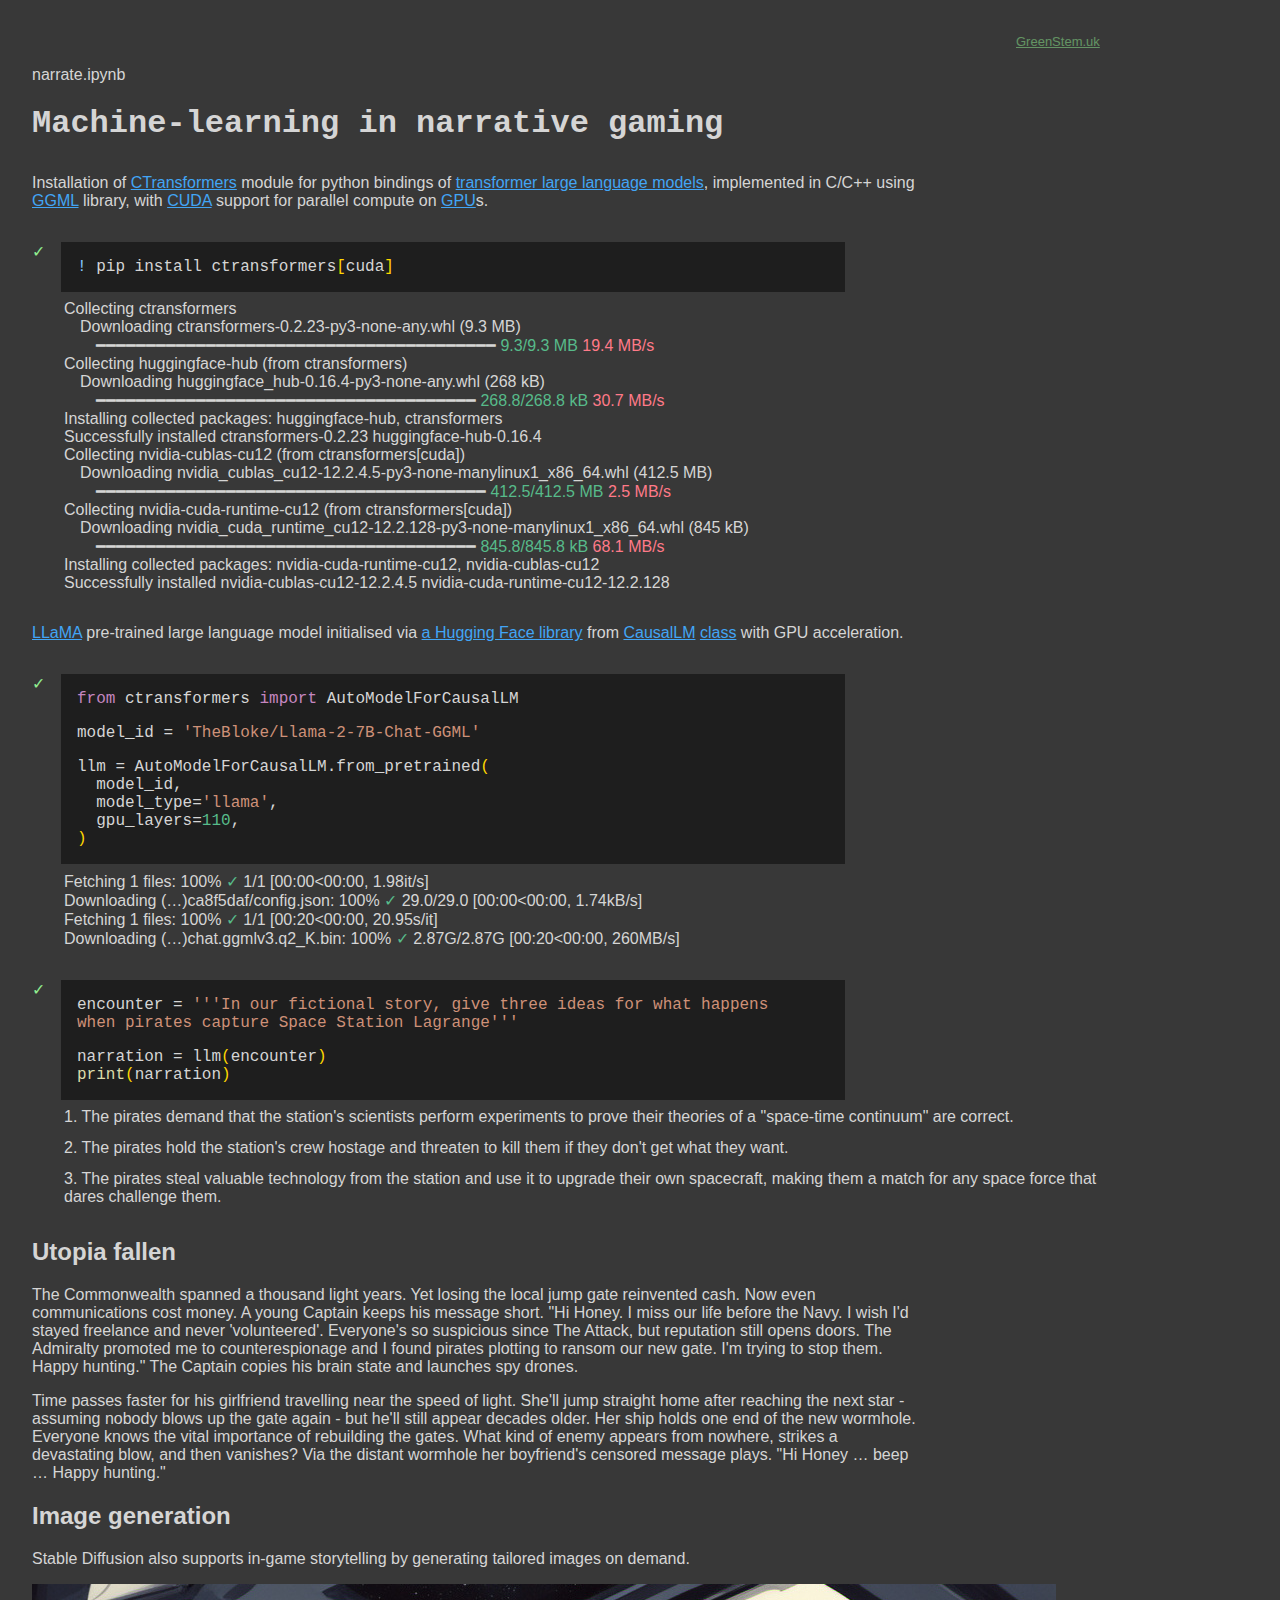
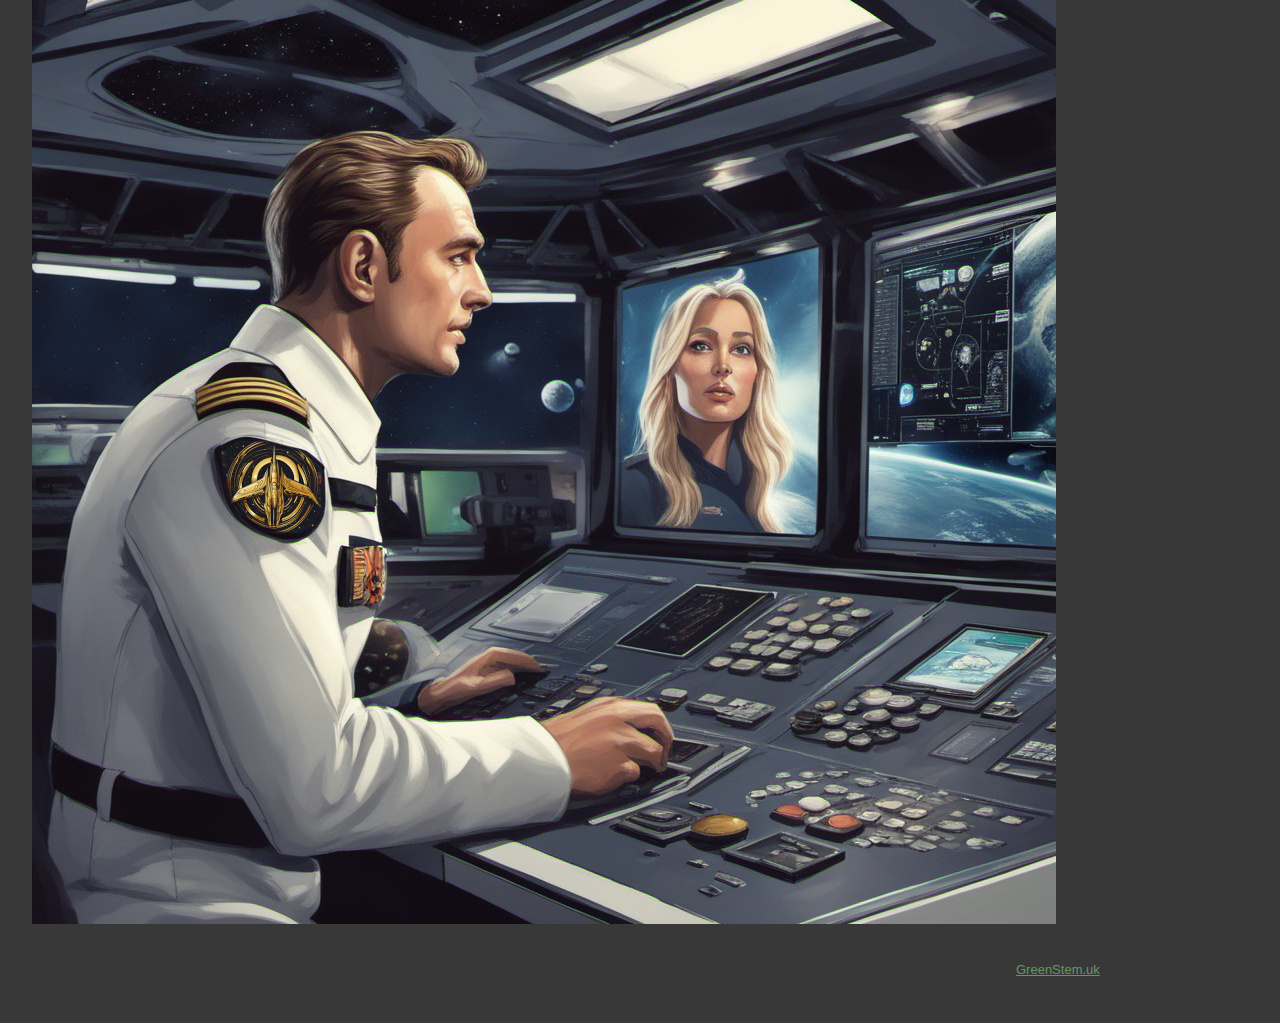
<file: public/demo/machine-learning/index.html>
<!DOCTYPE html>
<html lang="en">
<meta charset="UTF-8" />
<meta name="viewport" content="width=device-width, initial-scale=1.0" />
<link rel="icon" href="/favicon.svg" type="image/svg+xml" />
<link rel="stylesheet" href="jupyter-notebook.css" />
<title>Machine-learning narration</title>

<body>
  <header><a href="/">GreenStem.uk</a></header>
  <p>narrate.ipynb</p>
  <main>
    <h1>Machine-learning in narrative gaming</h1>
    <div class="notes">
      <p>
        Installation of
        <a href="https://github.com/marella/ctransformers" target="_blank" rel="nofollow"
          aria-label="CTransformers Link will open in a new tab">CTransformers</a>
        module for python bindings of
        <a href="https://en.wikipedia.org/wiki/Transformer_%28machine_learning_model%29"
          target="_blank" rel="nofollow"
          aria-label="transformer large language models Link will open in a new tab">transformer
          large language models</a>, implemented in C/C++ using
        <a href="https://github.com/ggerganov/ggml" target="_blank" rel="nofollow"
          aria-label="GGML Link will open in a new tab">GGML</a>
        library, with
        <a href="https://en.wikipedia.org/wiki/CUDA" target="_blank" rel="nofollow"
          aria-label="CUDA Link will open in a new tab">CUDA</a>
        support for parallel compute on
        <a href="https://en.wikipedia.org/wiki/Graphics_processing_unit" target="_blank"
          rel="nofollow" aria-label="GPU Link will open in a new tab">GPU</a>s.
      </p>
    </div>
    <div class="code-cell">
      <div class="green-tick">✓</div>
      <div class="code-snippet">
        <p>
          <span class="bang">!</span>&nbsp;pip&nbsp;install&nbsp;ctransformers<span
            class="bracket-highlighting">[</span>cuda<span
            class="bracket-highlighting">]</span>
        </p>
      </div>
    </div>
    <div class="console-output">
      <p>Collecting ctransformers</p>
      <p style="padding-left: 1rem">
        Downloading ctransformers-0.2.23-py3-none-any.whl (9.3 MB)
      </p>
      <p style="padding-left: 2rem">
        ━━━━━━━━━━━━━━━━━━━━━━━━━━━━━━━━━━━━━━━━
        <span class="ansi-green">9.3/9.3 MB</span>
        <span class="ansi-red">19.4 MB/s</span>
      </p>
      <p>Collecting huggingface-hub (from ctransformers)</p>
      <p style="padding-left: 1rem">
        Downloading huggingface_hub-0.16.4-py3-none-any.whl (268 kB)
      </p>
      <p style="padding-left: 2rem">
        ━━━━━━━━━━━━━━━━━━━━━━━━━━━━━━━━━━━━━━
        <span class="ansi-green">268.8/268.8 kB</span>
        <span class="ansi-red">30.7 MB/s</span>
      </p>
      <p>Installing collected packages: huggingface-hub, ctransformers</p>
      <p>
        Successfully installed ctransformers-0.2.23 huggingface-hub-0.16.4
      </p>

      <p>Collecting nvidia-cublas-cu12 (from ctransformers[cuda])</p>
      <p style="padding-left: 1rem">
        Downloading nvidia_cublas_cu12-12.2.4.5-py3-none-manylinux1_x86_64.whl
        (412.5 MB)
      </p>
      <p style="padding-left: 2rem">
        ━━━━━━━━━━━━━━━━━━━━━━━━━━━━━━━━━━━━━━━
        <span class="ansi-green">412.5/412.5 MB</span>
        <span class="ansi-red">2.5 MB/s</span>
      </p>
      <p>Collecting nvidia-cuda-runtime-cu12 (from ctransformers[cuda])</p>

      <p style="padding-left: 1rem">
        Downloading
        nvidia_cuda_runtime_cu12-12.2.128-py3-none-manylinux1_x86_64.whl (845
        kB)
      </p>
      <p style="padding-left: 2rem">
        ━━━━━━━━━━━━━━━━━━━━━━━━━━━━━━━━━━━━━━
        <span class="ansi-green">845.8/845.8 kB</span>
        <span class="ansi-red">68.1 MB/s</span>
      </p>
      <p>
        Installing collected packages: nvidia-cuda-runtime-cu12,
        nvidia-cublas-cu12
      </p>
      <p>
        Successfully installed nvidia-cublas-cu12-12.2.4.5
        nvidia-cuda-runtime-cu12-12.2.128
      </p>
    </div>
    <div class="notes">
      <p>
        <a href="https://en.wikipedia.org/wiki/Llama_(language_model)" target="_blank"
          rel="nofollow" aria-label="LLaMA Link will open in a new tab">LLaMA</a>
        pre-trained large language model initialised via
        <a href="https://huggingface.co/TheBloke/Llama-2-7B-Chat-GGML" target="_blank"
          rel="nofollow" aria-label="a Hugging Face library Link will open in a new tab">a
          Hugging Face library</a>
        from
        <a href="https://arxiv.org/abs/2005.14165" target="_blank" rel="nofollow"
          aria-label="CausalLM Link will open in a new tab">CausalLM</a>
        <a href="https://huggingface.co/transformers/v3.5.1/model_doc/auto.html#automodelforcausallm"
          target="_blank" rel="nofollow"
          aria-label="class Link will open in a new tab">class</a>
        with GPU acceleration.
      </p>
    </div>
    <div class="code-cell">
      <div class="green-tick">✓</div>
      <div class="code-snippet">
        <p>
          <span class="highlight-pink">from</span> ctransformers
          <span class="highlight-pink">import</span> AutoModelForCausalLM
        </p>
        <p>
          model_id =
          <span class="highlight-brown">'TheBloke/Llama-2-7B-Chat-GGML'</span>
        </p>
        <p>
          llm = AutoModelForCausalLM.from_pretrained<span
            class="bracket-highlighting">(</span><br />
          &nbsp;&nbsp;model_id,<br />
          &nbsp;&nbsp;model_type=<span class="highlight-brown">'llama'</span>,<br />
          &nbsp;&nbsp;gpu_layers=<span class="ansi-green">110</span>,<br />
          <span class="bracket-highlighting">)</span>
        </p>
      </div>
    </div>
    <div class="console-output">
      <p>
        Fetching 1 files: 100% <span class="ansi-green">✓</span> 1/1
        [00:00&lt;00:00, 1.98it/s]
      </p>
      <p>
        Downloading (…)ca8f5daf/config.json: 100%
        <span class="ansi-green">✓</span> 29.0/29.0 [00:00&lt;00:00, 1.74kB/s]
      </p>
      <p>
        Fetching 1 files: 100% <span class="ansi-green">✓</span> 1/1
        [00:20&lt;00:00, 20.95s/it]
      </p>
      <p>
        Downloading (…)chat.ggmlv3.q2_K.bin: 100%
        <span class="ansi-green">✓</span> 2.87G/2.87G [00:20&lt;00:00,
        260MB/s]
      </p>
    </div>
    <div class="code-cell">
      <div class="green-tick">✓</div>
      <div class="code-snippet">
        <p>
          encounter =
          <span class="highlight-brown">'''In our fictional story, give three ideas for what
            happens </span><br />
          <span class="highlight-brown">when pirates capture Space Station
            Lagrange'''</span><br />
        </p>
        <p>
          narration = llm<span class="bracket-highlighting">(</span>encounter<span
            class="bracket-highlighting">)</span><br />
          <span class="highlight-yellow">print</span><span
            class="bracket-highlighting">(</span>narration<span
            class="bracket-highlighting">)</span>
        </p>
      </div>
    </div>
    <div class="console-output">
      <p style="margin-bottom: 0.8em">
        1. The pirates demand that the station's scientists perform
        experiments to prove their theories of a "space-time continuum" are
        correct.
      </p>
      <p style="margin-bottom: 0.8em">
        2. The pirates hold the station's crew hostage and threaten to kill
        them if they don't get what they want.
      </p>
      <p style="margin-bottom: 0.8em">
        3. The pirates steal valuable technology from the station and use it
        to upgrade their own spacecraft, making them a match for any space
        force that dares challenge them.
      </p>
    </div>
    <div class="notes">
      <h2>Utopia fallen</h2>
      <p>
        The Commonwealth spanned a thousand light years. Yet losing the local
        jump gate reinvented cash. Now even communications cost money. A young
        Captain keeps his message short. "Hi Honey. I miss our life before the
        Navy. I wish I'd stayed freelance and never 'volunteered'. Everyone's
        so suspicious since The Attack, but reputation still opens doors. The
        Admiralty promoted me to counterespionage and I found pirates plotting
        to ransom our new gate. I'm trying to stop them. Happy hunting." The
        Captain copies his brain state and launches spy drones.
      </p>
      <p>
        Time passes faster for his girlfriend travelling near the speed of
        light. She'll jump straight home after reaching the next star -
        assuming nobody blows up the gate again - but he'll still appear
        decades older. Her ship holds one end of the new wormhole. Everyone
        knows the vital importance of rebuilding the gates. What kind of enemy
        appears from nowhere, strikes a devastating blow, and then vanishes?
        Via the distant wormhole her boyfriend's censored message plays. "Hi
        Honey … beep … Happy hunting."
      </p>
      <h2>Image generation</h2>
      <p>
        Stable Diffusion also supports in-game storytelling by generating
        tailored images on demand.
      </p>
      <img src="utopia-fallen-starship-pilot.jpg" alt="Utopia Fallen starship pilot" />
    </div>
  </main>
  <footer><a href="/">GreenStem.uk</a></footer>
</body>

</html>
</file>
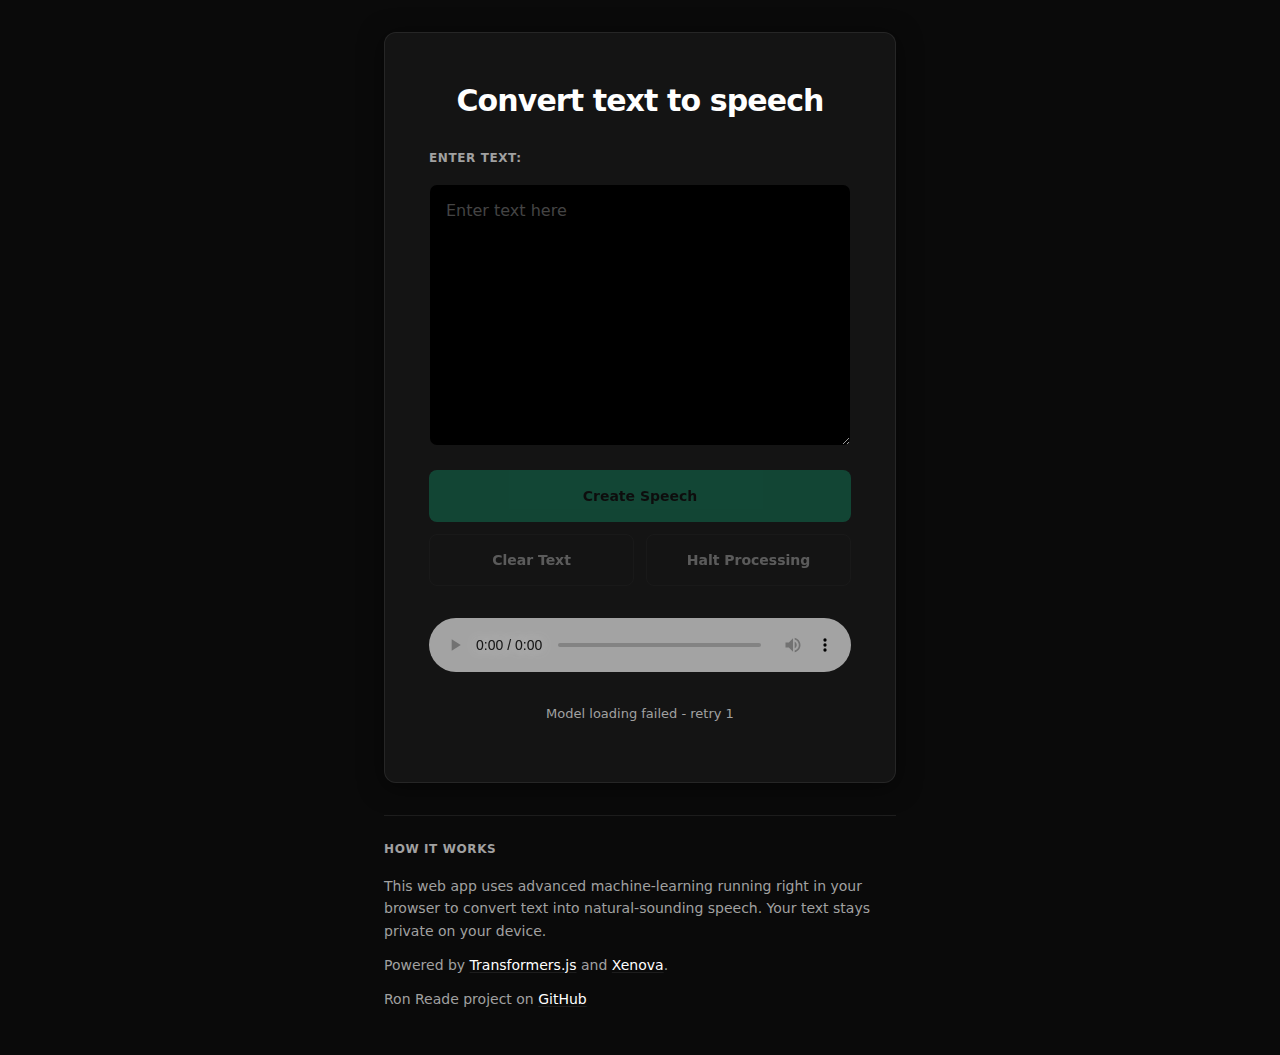
<file: public/demo/ron-reade/index.html>
<!DOCTYPE html>
<html lang="en">

<head>
  <meta charset="UTF-8" />
  <meta name="viewport" content="width=device-width, initial-scale=1.0" />
  <meta name="theme-color" content="#0a0a0a" />
  <meta name="description" content="Ron Reade — convert text to natural-sounding speech in your browser." />
  <title>Ron Reade - Text to Speech</title>
  <link rel="icon" type="image/svg+xml" href="favicon.svg" />
  <script type="module" crossorigin src="./assets/index-BxQ8Z_3x.js"></script>
  <link rel="stylesheet" crossorigin href="./assets/index-B17g1e84.css">
</head>

<body>
  <main>
    <h1>Convert text to speech</h1>
    <p><label for="ron_text">Enter text:</label></p>
    <textarea name="ron_text" id="ron_text" rows="12" cols="36" placeholder="Enter text here"></textarea>
    <div role="group" aria-label="text-to-speech controls">
      <button id="process_text_button" type="button" disabled>Create Speech</button>
      <button id="clear_button" type="button">Clear Text</button>
      <button id="halt_button" type="button" disabled>Halt Processing</button>
    </div>
    <audio id="audio_output" controls></audio>
    <p id="status_report">Downloading artificial neural network</p>
  </main>
  <footer>
    <h2>How it works</h2>
    <p>
      This web app uses advanced machine-learning running right in your browser to
      convert text into natural-sounding speech. Your text stays private on your device.
    </p>
    <p>
      Powered by <a href="https://huggingface.co/docs/transformers.js/index" target="_blank"
        rel="noopener noreferrer">Transformers.js</a>
      and <a href="https://huggingface.co/Xenova/speecht5_tts" target="_blank" rel="noopener noreferrer">Xenova</a>.
    </p>
    <p>
      Ron Reade project on <a href="https://github.com/martinmphil/ron_reade" target="_blank"
        rel="noopener noreferrer">GitHub</a>
    </p>
  </footer>
</body>

</html>
</file>
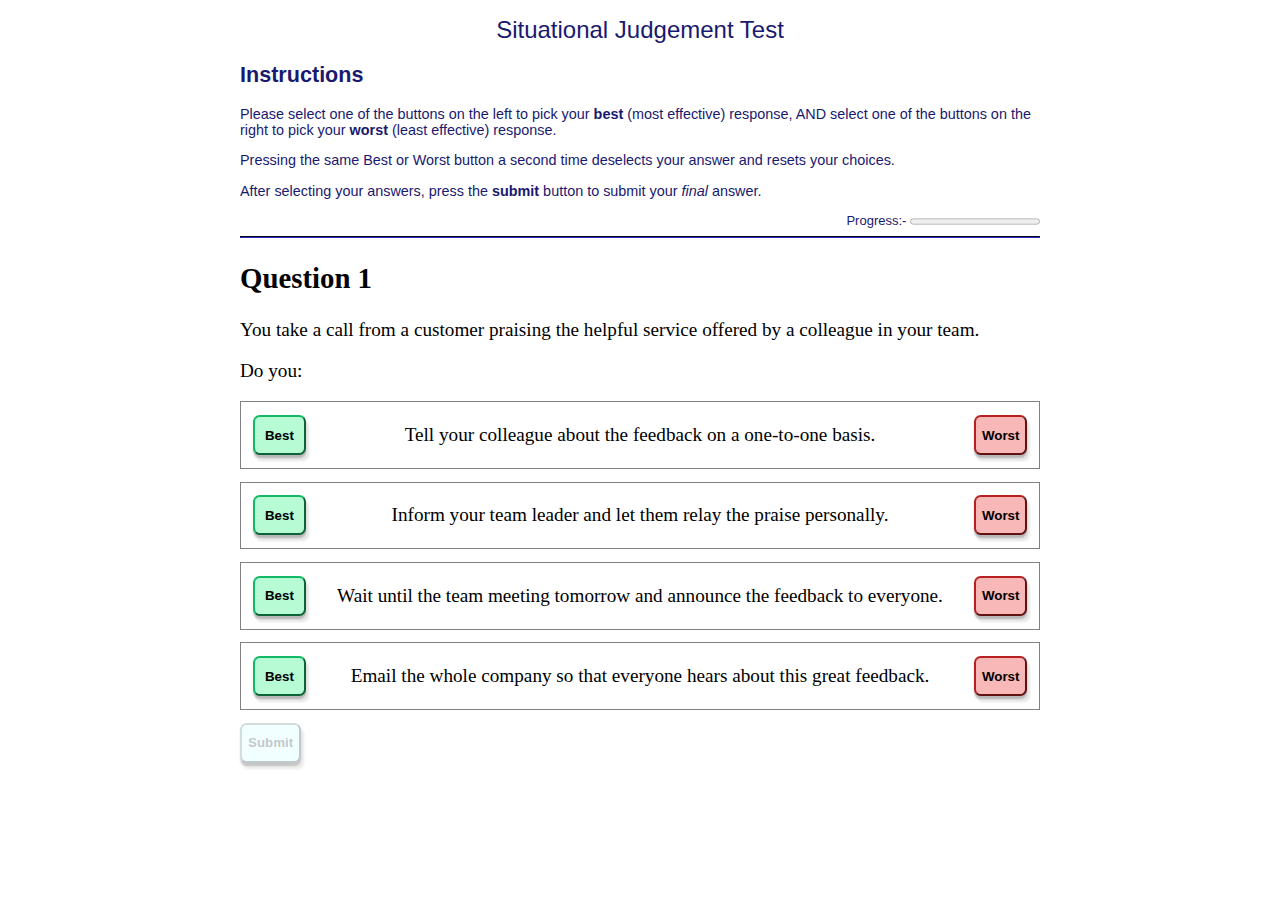
<file: public/demo/sjt/index.html>
<!DOCTYPE html><html lang="en"><head><meta charSet="utf-8"/><meta name="viewport" content="width=device-width, initial-scale=1"/><link rel="stylesheet" href="./_next/static/css/d66ee1fc5644a891.css" data-precedence="next"/><link rel="preload" as="script" fetchPriority="low" href="./_next/static/chunks/webpack-1ed4c2217ac2d2f6.js"/><script src="./_next/static/chunks/4bd1b696-a1e62a54ac1c9c08.js" async=""></script><script src="./_next/static/chunks/684-46f1fe59fb5e7723.js" async=""></script><script src="./_next/static/chunks/main-app-8d91c52acff0c68c.js" async=""></script><script src="./_next/static/chunks/app/page-0e0b1eefd0f72e96.js" async=""></script><title>Situational Judgement Tests</title><meta name="description" content="Situational Judgement Tests demo"/><link rel="icon" href="/favicon.ico" type="image/x-icon" sizes="32x32"/><script src="./_next/static/chunks/polyfills-42372ed130431b0a.js" noModule=""></script></head><body><main><h1>Situational Judgement Test</h1><section class="instruct"><h2>Instructions</h2><p>Please select one of the buttons on the left to pick your <strong>best</strong> (most effective) response, AND select one of the buttons on the right to pick your <strong>worst</strong> (least effective) response.</p><p>Pressing the same Best or Worst button a second time deselects your answer and resets your choices.</p><p>After selecting your answers, press the <strong>submit</strong> button to submit your <em>final</em> answer.</p></section><div class="progress"><label for="progress">Progress:- </label><progress id="progress" value="0" max="4"></progress></div><hr/><section class="question"><h2>Question <!-- -->1</h2><p>You take a call from a customer praising the helpful service offered by a colleague in your team.</p><p>Do you:</p><div class="choice"><button class="bestButton" type="button" aria-label="choice_A is best">Best</button><span aria-label="choice_A">Tell your colleague about the feedback on a one-to-one basis.</span><button class="worstButton" type="button" aria-label="choice_A is worst">Worst</button></div><div class="choice"><button class="bestButton" type="button" aria-label="choice_B is best">Best</button><span aria-label="choice_B">Inform your team leader and let them relay the praise personally.</span><button class="worstButton" type="button" aria-label="choice_B is worst">Worst</button></div><div class="choice"><button class="bestButton" type="button" aria-label="choice_C is best">Best</button><span aria-label="choice_C">Wait until the team meeting tomorrow and announce the feedback to everyone.</span><button class="worstButton" type="button" aria-label="choice_C is worst">Worst</button></div><div class="choice"><button class="bestButton" type="button" aria-label="choice_D is best">Best</button><span aria-label="choice_D">Email the whole company so that everyone hears about this great feedback.</span><button class="worstButton" type="button" aria-label="choice_D is worst">Worst</button></div><div><button class="submitButton" disabled="" type="button">Submit</button></div></section></main><script src="./_next/static/chunks/webpack-1ed4c2217ac2d2f6.js" async=""></script><script>(self.__next_f=self.__next_f||[]).push([0])</script><script>self.__next_f.push([1,"1:\"$Sreact.fragment\"\n2:I[7555,[],\"\"]\n3:I[1295,[],\"\"]\n4:I[894,[],\"ClientPageRoot\"]\n5:I[9374,[\"974\",\"static/chunks/app/page-0e0b1eefd0f72e96.js\"],\"default\"]\n8:I[9665,[],\"OutletBoundary\"]\nb:I[9665,[],\"ViewportBoundary\"]\nd:I[9665,[],\"MetadataBoundary\"]\nf:I[6614,[],\"\"]\n:HL[\"./_next/static/css/d66ee1fc5644a891.css\",\"style\"]\n"])</script><script>self.__next_f.push([1,"0:{\"P\":null,\"b\":\"tkivHb6iGTDy1nQYBI5YA\",\"p\":\".\",\"c\":[\"\",\"\"],\"i\":false,\"f\":[[[\"\",{\"children\":[\"__PAGE__\",{}]},\"$undefined\",\"$undefined\",true],[\"\",[\"$\",\"$1\",\"c\",{\"children\":[[[\"$\",\"link\",\"0\",{\"rel\":\"stylesheet\",\"href\":\"./_next/static/css/d66ee1fc5644a891.css\",\"precedence\":\"next\",\"crossOrigin\":\"$undefined\",\"nonce\":\"$undefined\"}]],[\"$\",\"html\",null,{\"lang\":\"en\",\"children\":[\"$\",\"body\",null,{\"children\":[\"$\",\"$L2\",null,{\"parallelRouterKey\":\"children\",\"error\":\"$undefined\",\"errorStyles\":\"$undefined\",\"errorScripts\":\"$undefined\",\"template\":[\"$\",\"$L3\",null,{}],\"templateStyles\":\"$undefined\",\"templateScripts\":\"$undefined\",\"notFound\":[[[\"$\",\"title\",null,{\"children\":\"404: This page could not be found.\"}],[\"$\",\"div\",null,{\"style\":{\"fontFamily\":\"system-ui,\\\"Segoe UI\\\",Roboto,Helvetica,Arial,sans-serif,\\\"Apple Color Emoji\\\",\\\"Segoe UI Emoji\\\"\",\"height\":\"100vh\",\"textAlign\":\"center\",\"display\":\"flex\",\"flexDirection\":\"column\",\"alignItems\":\"center\",\"justifyContent\":\"center\"},\"children\":[\"$\",\"div\",null,{\"children\":[[\"$\",\"style\",null,{\"dangerouslySetInnerHTML\":{\"__html\":\"body{color:#000;background:#fff;margin:0}.next-error-h1{border-right:1px solid rgba(0,0,0,.3)}@media (prefers-color-scheme:dark){body{color:#fff;background:#000}.next-error-h1{border-right:1px solid rgba(255,255,255,.3)}}\"}}],[\"$\",\"h1\",null,{\"className\":\"next-error-h1\",\"style\":{\"display\":\"inline-block\",\"margin\":\"0 20px 0 0\",\"padding\":\"0 23px 0 0\",\"fontSize\":24,\"fontWeight\":500,\"verticalAlign\":\"top\",\"lineHeight\":\"49px\"},\"children\":404}],[\"$\",\"div\",null,{\"style\":{\"display\":\"inline-block\"},\"children\":[\"$\",\"h2\",null,{\"style\":{\"fontSize\":14,\"fontWeight\":400,\"lineHeight\":\"49px\",\"margin\":0},\"children\":\"This page could not be found.\"}]}]]}]}]],[]],\"forbidden\":\"$undefined\",\"unauthorized\":\"$undefined\"}]}]}]]}],{\"children\":[\"__PAGE__\",[\"$\",\"$1\",\"c\",{\"children\":[[\"$\",\"$L4\",null,{\"Component\":\"$5\",\"searchParams\":{},\"params\":{},\"promises\":[\"$@6\",\"$@7\"]}],\"$undefined\",null,[\"$\",\"$L8\",null,{\"children\":[\"$L9\",\"$La\",null]}]]}],{},null,false]},null,false],[\"$\",\"$1\",\"h\",{\"children\":[null,[\"$\",\"$1\",\"Xq5mwSug7Uo6EK8ryGJns\",{\"children\":[[\"$\",\"$Lb\",null,{\"children\":\"$Lc\"}],null]}],[\"$\",\"$Ld\",null,{\"children\":\"$Le\"}]]}],false]],\"m\":\"$undefined\",\"G\":[\"$f\",\"$undefined\"],\"s\":false,\"S\":true}\n"])</script><script>self.__next_f.push([1,"6:{}\n7:{}\n"])</script><script>self.__next_f.push([1,"c:[[\"$\",\"meta\",\"0\",{\"charSet\":\"utf-8\"}],[\"$\",\"meta\",\"1\",{\"name\":\"viewport\",\"content\":\"width=device-width, initial-scale=1\"}]]\n9:null\n"])</script><script>self.__next_f.push([1,"a:null\ne:[[\"$\",\"title\",\"0\",{\"children\":\"Situational Judgement Tests\"}],[\"$\",\"meta\",\"1\",{\"name\":\"description\",\"content\":\"Situational Judgement Tests demo\"}],[\"$\",\"link\",\"2\",{\"rel\":\"icon\",\"href\":\"/favicon.ico\",\"type\":\"image/x-icon\",\"sizes\":\"32x32\"}]]\n"])</script></body></html>
</file>
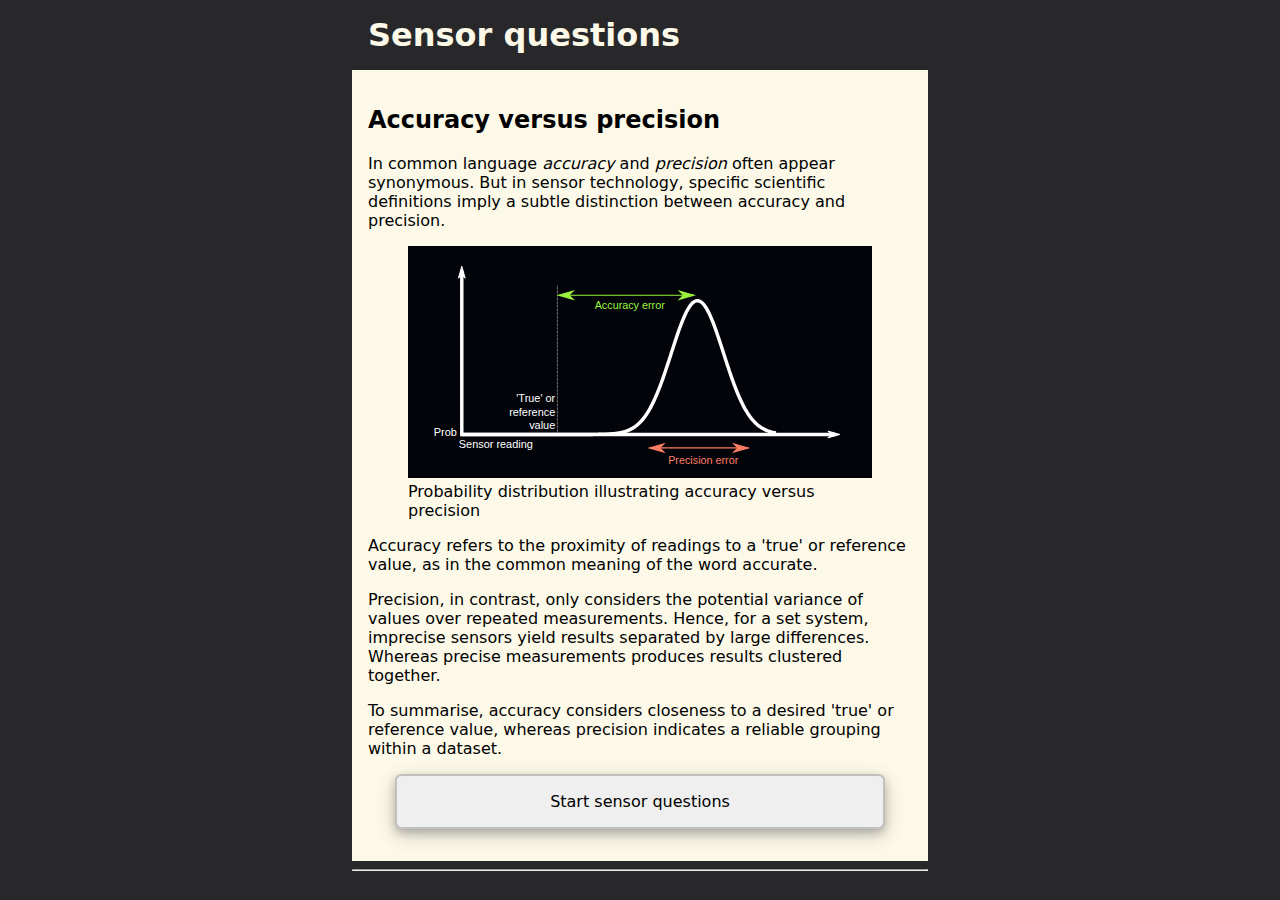
<file: public/demo/web-comp/index.html>
<!DOCTYPE html>
<html lang="en">
<meta charset="UTF-8">
<meta name="viewport" content="width=device-width, initial-scale=1.0">
<title>Sensor questions</title>
<link rel="icon" href="/favicon.svg" type="image/svg+xml">
<link rel="stylesheet" href="./accurate-precise.css">

<body>
  <noscript>Please enable JavaScript before viewing this page.</noscript>
  <main>
    <h1>Sensor questions</h1>

    <accurate-precise>
      <script type="module" src="./accurate-precise/web-comp.js"></script>
      <p>Please wait...</p>
    </accurate-precise>

    <hr>
  </main>
</body>

</html>
</file>
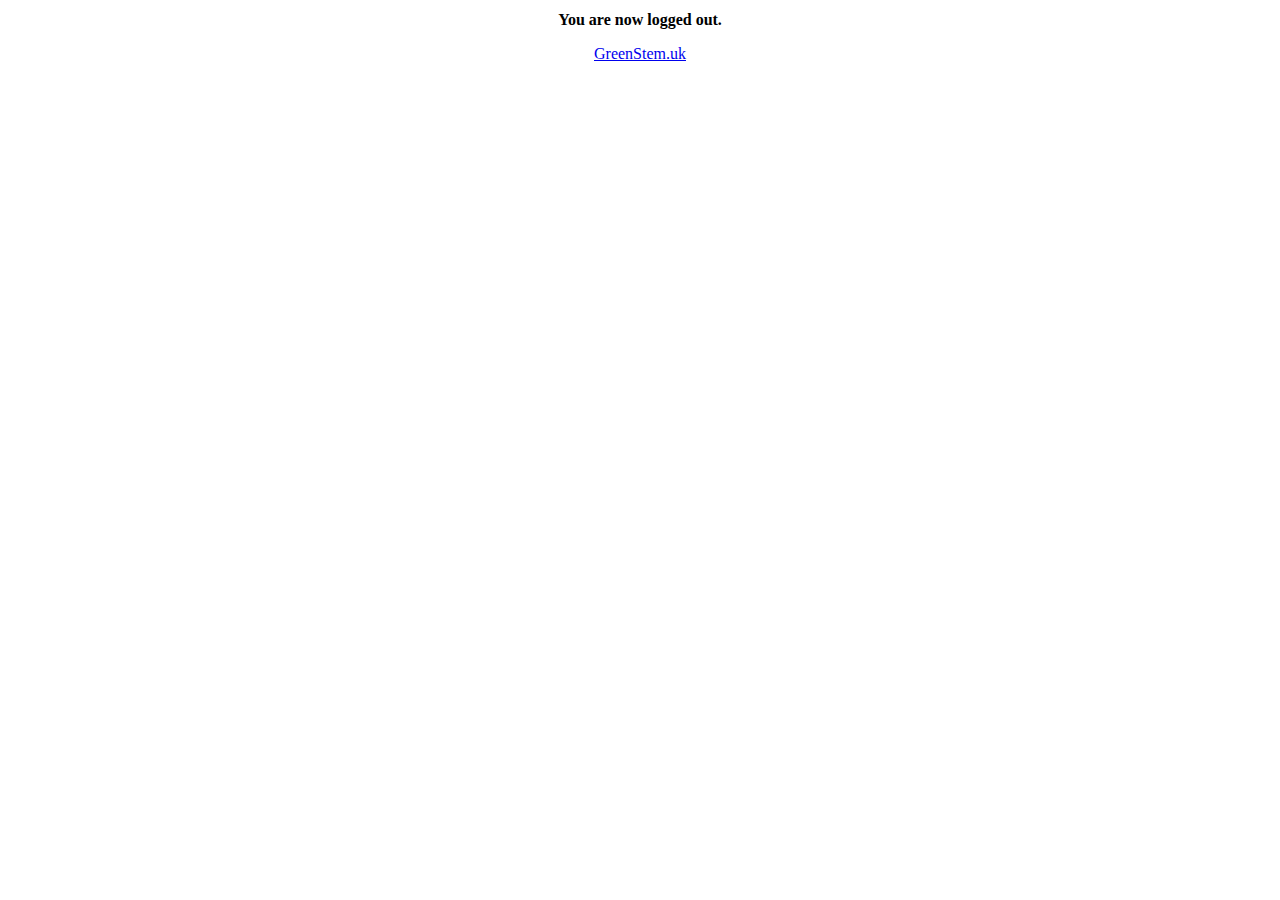
<file: public/logout.html>
<!DOCTYPE html>
<html lang="en-GB">
  <meta charset="UTF-8" />
  <meta http-equiv="X-UA-Compatible" content="IE=edge" />
  <meta name="viewport" content="width=device-width, initial-scale=1.0" />
  <style>
    body {
      text-align: center;
    }
    h1 {
      font-size: medium;
    }
  </style>
  <title>Logged out</title>
  <body>
    <main>
      <h1>You are now logged out.</h1>
      <p><a href="/">GreenStem.uk</a></p>
    </main>
  </body>
</html>
</file>
<file: public/2023/style2023-06-01.css>
:root {
  box-sizing: border-box;
  font-family: serif;
  --sans-serif: system-ui, "Ubuntu", "Cabin", "IBM Plex Sans", "Trebuchet MS",
    sans-serif;
  --hue0: #0b0c0c;
  --hue1: white;
  --hue3: #003078;
}
*,
*::before,
*::after {
  box-sizing: inherit;
}
body {
  overflow-wrap: break-word;
}

.loading {
  opacity: 50%;
}

header {
  text-align: end;
}

footer {
  padding-top: 2rem;
  text-align: end;
  font-family: var(--sans-serif);
  font-size: small;
  opacity: 50%;
}
footer a {
  color: darkgreen;
}

h1 {
  font-family: var(--sans-serif);
}

#crux {
  padding-top: 1rem;
}

button {
  cursor: pointer;
}
#crux button[data-workflow-id] {
  padding-bottom: 0.5rem;
  padding-top: 0.5rem;
  width: 100%;
  background-color: var(--hue3);
  color: var(--hue1);
  border-color: #505a5f;
  box-shadow: 0.1rem 0.1rem 0.1rem #b1b4b6;
  border-radius: 0.4rem;
}
#crux button[data-workflow-id]:hover {
  background-color: white;
  border-color: #b1b4b6;
  color: black;
}

@media only screen and (min-width: 16em) {
  body {
    padding: 1rem;
  }
}
@media only screen and (min-width: 38em) {
  main {
    margin: auto;
    width: 38rem;
  }
}
</file>
<file: public/english-software/style.css>
:root {
    --bg-color: #0f172a;
    /* Deep Navy/Slate background */
    --text-color: #e2e8f0;
    /* Soft white/slate for high readability */
    --accent-color: #94a3b8;
    /* Muted slate/blue for secondary elements */
    --heading-color: #f8fafc;
    /* Brightest white for headers */
    --border-color: #1e293b;
    /* Dark subtle borders */
    --code-bg: #1e293b;
    --code-text: #60a5fa;
    /* Blue accent for code */
    --font-main: 'Inter', system-ui, -apple-system, sans-serif;
    --font-heading: 'Outfit', sans-serif;
    --line-height: 1.5;
    --container-width: 42rem;
}

* {
    box-sizing: border-box;
    margin: 0;
    padding: 0;
}

body {
    background-color: var(--bg-color);
    color: var(--text-color);
    font-family: var(--font-main);
    line-height: var(--line-height);
    -webkit-font-smoothing: antialiased;
    -moz-osx-font-smoothing: grayscale;
}

.container {
    padding: 0 1.5rem;
    margin: 0 auto;
    max-width: var(--container-width);
}

.top-nav {
    position: absolute;
    top: 1rem;
    right: 0;
    width: 100%;
    z-index: 10;
}

.top-nav .container {
    display: flex;
    justify-content: flex-end;
}

.home-link {
    color: var(--accent-color) !important;
    text-decoration: none !important;
    font-size: 0.9rem;
    font-weight: 500;
    padding: 0.5rem 1rem;
    border: 1px solid var(--border-color);
    border-radius: 0.5rem;
    transition: all 0.2s ease;
}

.home-link:hover {
    color: var(--heading-color) !important;
    background-color: var(--border-color);
    border-color: var(--accent-color);
}

header {
    background-color: #0f172a;
    border-bottom: 1px solid var(--border-color);
    padding: 4rem 0 3rem;
    margin-bottom: 2rem;
}

h1 {
    font-family: var(--font-heading);
    font-size: 2.5rem;
    color: var(--heading-color);
    line-height: 1.2;
    margin-bottom: 0.5rem;
}

.subtitle {
    font-size: 1.25rem;
    color: var(--accent-color);
    font-weight: 500;
}

main {
    padding-bottom: 8rem;
}

article {
    margin-bottom: 2.5rem;
}

h2 {
    font-family: var(--font-heading);
    font-size: 1.75rem;
    color: var(--heading-color);
    margin: 2rem 0 1rem;
    padding-bottom: 0.5rem;
    border-bottom: 2px solid var(--border-color);
    display: inline-block;
}

h3 {
    font-size: 1.25rem;
    color: var(--heading-color);
    margin: 1.25rem 0 0.5rem;
}

h4 {
    font-size: 1.1rem;
    color: var(--accent-color);
    margin: 1rem 0 0.35rem;
}

h5 {
    font-size: 1rem;
    color: var(--accent-color);
    margin: 0.75rem 0 0.25rem;
    font-style: italic;
}

p {
    margin-bottom: 1rem;
}

ul,
ol {
    margin-bottom: 1rem;
    padding-left: 1.5rem;
}

li {
    margin-bottom: 0.5rem;
}

/* Table of Contents Styling */
.toc {
    background: rgba(30, 41, 59, 0.5);
    backdrop-filter: blur(8px);
    border: 1px solid var(--border-color);
    border-radius: 1rem;
    padding: 1.25rem 1.5rem;
    margin: 2rem 0 4rem;
    box-shadow: 0 4px 6px -1px rgba(0, 0, 0, 0.1), 0 2px 4px -1px rgba(0, 0, 0, 0.06);
}

.toc h2 {
    font-size: 1.25rem;
    margin: 0 0 1rem;
    padding-bottom: 0.5rem;
    display: block;
    border-bottom: 1px solid var(--border-color);
}

.toc ul {
    list-style: none;
    padding-left: 0;
    margin-bottom: 0;
}

.toc li {
    margin-bottom: 0.35rem;
}

.toc li:last-child {
    margin-bottom: 0;
}

.toc a {
    text-decoration: none;
    font-weight: 500;
    color: var(--accent-color);
    font-size: 0.95rem;
    display: block;
    transition: all 0.2s ease;
}

.toc a:hover {
    color: var(--heading-color);
    transform: translateX(4px);
}

.toc ul ul {
    margin-top: 0.35rem;
    padding-left: 1rem;
    border-left: 1px solid var(--border-color);
}

.toc ul ul li {
    font-size: 0.9rem;
    margin-bottom: 0.25rem;
}

.toc ul ul a {
    font-weight: 400;
}

li ul,
li ol {
    margin-top: 0.5rem;
    margin-bottom: 0.5rem;
}

code {
    font-family: SFMono-Regular, Consolas, 'Liberation Mono', Menlo, monospace;
    background-color: var(--code-bg);
    color: var(--code-text);
    padding: 0.2rem 0.4rem;
    border-radius: 0.25rem;
    font-size: 0.9em;
}

section {
    margin-bottom: 1.5rem;
}

hr {
    border: 0;
    height: 1px;
    background: var(--border-color);
    margin: 4rem 0;
}

a {
    color: #60a5fa;
    /* Vibrant but readable blue */
    text-decoration: underline;
    text-underline-offset: 4px;
    transition: color 0.2s ease;
}

a:hover {
    color: #93c5fd;
}

footer {
    margin-top: 4rem;
    padding-top: 2rem;
    border-top: 1px solid var(--border-color);
    font-size: 0.95rem;
    color: var(--accent-color);
}

#sources h2 {
    font-size: 1.5rem;
}

#sources p {
    margin-bottom: 1rem;
    line-height: 1.4;
}

@media (max-width: 640px) {
    header {
        padding: 3rem 0 2rem;
    }

    h1 {
        font-size: 2rem;
    }

    h2 {
        font-size: 1.5rem;
    }
}
</file>
<file: public/machine-learning/jupyter-notebook.css>
html {
  box-sizing: border-box;
}
*,
*::before,
*::after {
  box-sizing: inherit;
}

body {
  margin: 2rem;
  background: #383838;
  color: #d5d5d5;
  font-family: "Gill Sans", "Gill Sans MT", Calibri, "Trebuchet MS", sans-serif;
}

header,
footer {
  text-align: end;
}
header a,
footer a {
  color: lightgreen;
  font-size: small;
  opacity: 50%;
}

h1 {
  font-family: monospace, "Droid Sans Mono", "monospace", monospace;
}

a {
  color: #42a5f5;
}

.notes {
  margin-top: 2em;
  margin-bottom: 2em;
}
.notes p {
  max-width: 100ch;
}

.code-cell {
  margin-top: 2em;
  display: flex;
}

.code-cell div {
  margin: 0;
  flex: 0 0 auto;
}

.green-tick {
  color: lightgreen;
  padding-right: 1rem;
}

.code-snippet {
  background: #1e1e1e;
  padding-left: 1rem;
  font-family: monospace, "Droid Sans Mono", "monospace", monospace;
}

.code-snippet p {
  width: 80ch;
}

.console-output {
  padding-top: 0.5em;
  padding-left: 2em;
}

.console-output p {
  margin: 0em;
}

.bang {
  color: #82c6ff;
}

.bracket-highlighting {
  color: #ffd700;
}

.ansi-green {
  color: rgb(87, 187, 138);
}

.ansi-red {
  color: rgb(255, 122, 136);
}

.highlight-pink {
  color: #c586c0;
}

.highlight-brown {
  color: #ce9178;
}

.highlight-yellow {
  color: #dcdcaa;
}
</file>
<file: public/demo/machine-learning/jupyter-notebook.css>
html {
  box-sizing: border-box;
}

*,
*::before,
*::after {
  box-sizing: inherit;
}

body {
  max-width: 120ch;
  margin: 2rem;
  background: #383838;
  color: #d5d5d5;
  font-family: "Gill Sans", "Gill Sans MT", Calibri, "Trebuchet MS", sans-serif;
}

header,
footer {
  text-align: end;
}

header a,
footer a {
  color: lightgreen;
  font-size: small;
  opacity: 50%;
}

h1 {
  font-family: monospace, "Droid Sans Mono", "monospace", monospace;
}

a {
  color: #42a5f5;
}

.notes {
  margin-top: 2em;
  margin-bottom: 2em;
}

.notes p {
  max-width: 100ch;
}

.code-cell {
  margin-top: 2em;
  display: flex;
}

.code-cell div {
  margin: 0;
  flex: 0 0 auto;
}

.green-tick {
  color: lightgreen;
  padding-right: 1rem;
}

.code-snippet {
  background: #1e1e1e;
  padding-left: 1rem;
  font-family: monospace, "Droid Sans Mono", "monospace", monospace;
}

.code-snippet p {
  width: 80ch;
}

.console-output {
  padding-top: 0.5em;
  padding-left: 2em;
}

.console-output p {
  margin: 0em;
}

.bang {
  color: #82c6ff;
}

.bracket-highlighting {
  color: #ffd700;
}

.ansi-green {
  color: rgb(87, 187, 138);
}

.ansi-red {
  color: rgb(255, 122, 136);
}

.highlight-pink {
  color: #c586c0;
}

.highlight-brown {
  color: #ce9178;
}

.highlight-yellow {
  color: #dcdcaa;
}

img {
  max-width: 100%;
  height: auto;
}
</file>
<file: public/demo/ron-reade/assets/index-B17g1e84.css>
:root{--bg: #0a0a0a;--panel: #141414;--panel-border: rgba(255, 255, 255, .08);--text: #ffffff;--text-dim: #a1a1a1;--accent: #10b981;--danger: #ef4444;--danger-soft: rgba(239, 68, 68, .1);--hover: rgba(255, 255, 255, .04);--input-bg: #000000;--radius: .75rem;--radius-sm: .5rem;--pad: 1.5rem;--gap: .75rem;--card-max: 32rem;--font: "Inter", system-ui, -apple-system, sans-serif;--ease: cubic-bezier(.16, 1, .3, 1);--dur: .3s;color-scheme:dark}*,*:before,*:after{box-sizing:border-box}body{margin:0;font-family:var(--font);background-color:var(--bg);color:var(--text);min-height:100dvh;display:flex;flex-direction:column;align-items:center;justify-content:center;padding:2rem var(--pad);-webkit-font-smoothing:antialiased;-moz-osx-font-smoothing:grayscale;line-height:1.6}main{width:100%;max-width:var(--card-max);background:var(--panel);border:1px solid var(--panel-border);border-radius:var(--radius);padding:clamp(1.5rem,5vw,2.75rem);box-shadow:0 4px 24px #00000080;margin-bottom:2rem}h1{margin:0 0 1.5rem;font-size:1.875rem;font-weight:700;letter-spacing:-.03em;text-align:center}label{display:block;font-size:.75rem;font-weight:600;text-transform:uppercase;letter-spacing:.05em;color:var(--text-dim);margin-bottom:.5rem}textarea{display:block;width:100%;min-height:12rem;padding:1rem;font-family:inherit;font-size:1rem;color:var(--text);background:var(--input-bg);border:1px solid var(--panel-border);border-radius:var(--radius-sm);resize:vertical;transition:border-color var(--dur) var(--ease),box-shadow var(--dur) var(--ease)}textarea:focus{outline:none;border-color:var(--accent);box-shadow:0 0 0 1px var(--accent)}textarea::placeholder{color:#444}[role=group]{display:grid;grid-template-columns:1fr 1fr;gap:var(--gap);margin:1.5rem 0}button{min-height:3.25rem;padding:.75rem 1rem;font-family:inherit;font-size:.875rem;font-weight:600;border-radius:var(--radius-sm);cursor:pointer;transition:all var(--dur) var(--ease);display:flex;align-items:center;justify-content:center;touch-action:manipulation}#process_text_button{background:var(--accent);color:#000;border:none;grid-column:span 2}#process_text_button:hover:not(:disabled){filter:brightness(1.1);transform:translateY(-1px)}#clear_button,#halt_button{background:transparent;border:1px solid var(--panel-border);color:var(--text)}#clear_button:hover:not(:disabled){background:var(--hover);border-color:var(--text-dim)}#halt_button:not(:disabled){border-color:var(--danger);color:var(--danger)}#halt_button:not(:disabled):hover{background:var(--danger-soft)}button:active:not(:disabled){transform:scale(.98)}button:disabled{opacity:.3;cursor:not-allowed}audio{width:100%;margin-top:.5rem;border-radius:var(--radius-sm);filter:invert(1) hue-rotate(180deg);opacity:.9}audio.semitransparent{opacity:.2;pointer-events:none}#status_report{margin-top:1.5rem;font-size:.8125rem;color:var(--text-dim);text-align:center;min-height:1.25rem}footer{width:100%;max-width:var(--card-max);text-align:left;border-top:1px solid var(--panel-border);padding-top:1.5rem}footer h2{font-size:.75rem;font-weight:600;text-transform:uppercase;letter-spacing:.05em;color:var(--text-dim);margin:0 0 1rem}footer p{font-size:.875rem;margin:.75rem 0;color:var(--text-dim)}footer a{color:var(--text);text-decoration:underline;text-underline-offset:2px;text-decoration-color:var(--panel-border);transition:text-decoration-color var(--dur) var(--ease)}footer a:hover{text-decoration-color:var(--accent)}@keyframes ellipsis{0%,33.32%{content:"."}33.33%,66.65%{content:".."}66.66%,to{content:"..."}}#status_report.loading:after{content:".";animation:ellipsis 3s infinite;display:inline-block;width:1.5ch;text-align:left}@media(prefers-reduced-motion:reduce){*{animation-duration:.01ms!important;transition-duration:.01ms!important}}
</file>
<file: public/demo/sjt/_next/static/css/d66ee1fc5644a891.css>
:root{--downplay:midnightblue}h1{font-size:1.5rem;font-weight:400;text-align:center}.instruct,h1{font-family:Arial,Helvetica,sans-serif;color:var(--downplay)}.instruct{font-size:.9rem}.progress{color:var(--downplay);text-align:right;font-size:small;font-family:Arial,Helvetica,sans-serif}hr{border-color:var(--downplay)}.question{font-size:1.2rem;font-family:Times New Roman,Times,serif}.choice{text-align:center;display:grid;grid-template-columns:4em auto 4em;justify-items:center;align-items:center;border:thin solid gray;padding-top:.8rem;padding-block:.8rem;margin-bottom:.8rem}button{cursor:pointer;font-weight:700;border-radius:.5em;box-shadow:.2em .4em .2em hsla(0,0%,0%,.1),0 .2em .125em hsla(0,0%,0%,.2);height:3em}.choice button{width:4em}.bestButton{background-color:hsl(145,90%,85%);border-color:hsl(150,80%,40%)}.bestButton:hover{background-color:honeydew;border-color:hsl(145,90%,85%)}.worstButton{background-color:hsl(0,85%,85%);border-color:hsl(0,70%,42%)}.worstButton:hover{background-color:mistyrose;border-color:hsl(0,85%,85%)}.submitButton{background-color:#ceebfd}.submitButton:disabled{background-color:azure;opacity:.8}.submitButton:hover{background-color:azure;border-color:#ceebfd}.outro{display:flex;flex-direction:column;align-items:center;height:100vh}.grade{font-weight:700;font-size:1.2rem}@media only screen and (min-width:20em){main{margin:1em}}@media only screen and (min-width:52em){main{max-width:50em;margin-left:auto;margin-right:auto}}
</file>
<file: public/demo/web-comp/accurate-precise.css>
:root {
  box-sizing: border-box;
}

body {
  background-color: #28282B;
  color: #fcf9e8;
  font-family: ui-sans-serif, system-ui, sans-serif;
  font-weight: 400;
  max-width: 36rem;
  margin: auto;
}

strong {
  font-weight: 700;
}

main h1:first-of-type {
  margin: 1rem;
}


accurate-precise {
  animation: web-comp-fade-in 1000ms;
}

@keyframes web-comp-fade-in {
  from {
    opacity: 0;
    background-color: inherit;
  }

  to {
    opacity: 1;
  }
}

noscript {
  padding: 1rem;
  display: flex;
  align-items: center;
  justify-content: center;
  font-size: xx-large;
}
</file>
